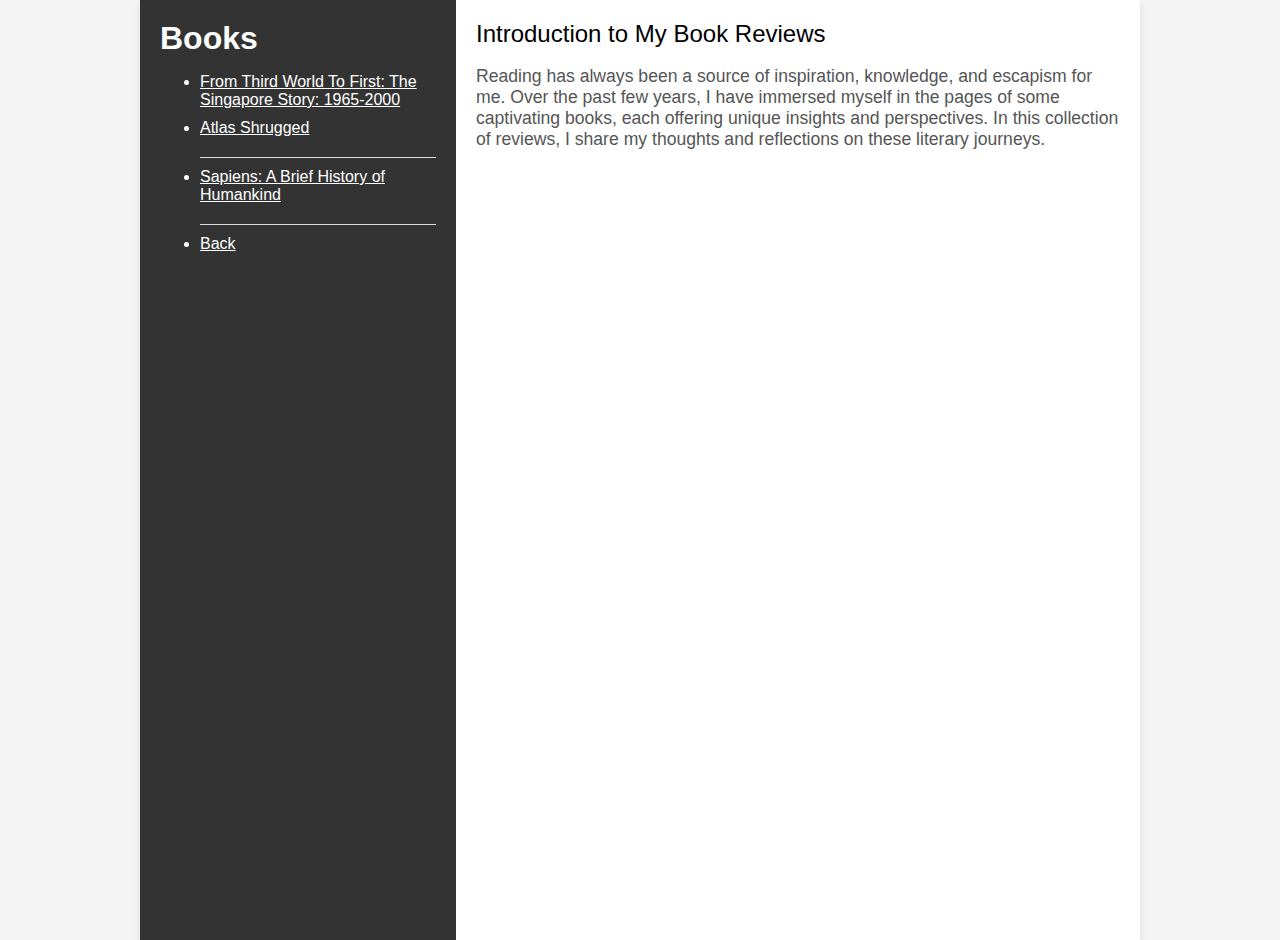
<file: index.html>
<!DOCTYPE html>
<html lang="en">
<head>
  <meta charset="UTF-8">
  <meta name="viewport" content="width=device-width, initial-scale=1.0">
  <title>Introduction to My Book Reviews</title>
  <link rel="stylesheet" href="https://dykyi-roman.github.io/book-review/style.css">
</head>
<body>

<div class="container">
  <!-- Left section (Title) -->
  <div class="title-section">
    <h1>Books</h1>
    <ul class="book-list">
      <li><a class="white-text" href="https://dykyi-roman.github.io/book-review/from_third_world_to_first-the_singapore_story_1965_2000.html">From Third World To First: The Singapore Story: 1965-2000</a></li>
      <li><a class="white-text" href="https://dykyi-roman.github.io/book-review/atlas_shrugged.html">Atlas Shrugged</a></li>
      <li><a class="white-text" href="https://dykyi-roman.github.io/book-review/sapiens-a_brief_history_of_humankind.html">Sapiens: A Brief History of Humankind</a></li>
    </ul>

    <ul class="book-list">
      <li><a class="white-text" href="https://dykyi-roman.github.io/index.html">Back</a></li>
    </ul>
  </div>

  <!-- Right section (Post and Test) -->
  <div class="content-section">
    <div class="post">
      <div class="post-title">Introduction to My Book Reviews</div>
      <div class="post-content">
        <p>Reading has always been a source of inspiration, knowledge, and escapism for me. Over the past few years, I have immersed myself in the pages of some captivating books, each offering unique insights and perspectives. In this collection of reviews, I share my thoughts and reflections on these literary journeys.</p>    
      </div>
    </div>
  
  </div>
</div>

</body>
</html>
</file>
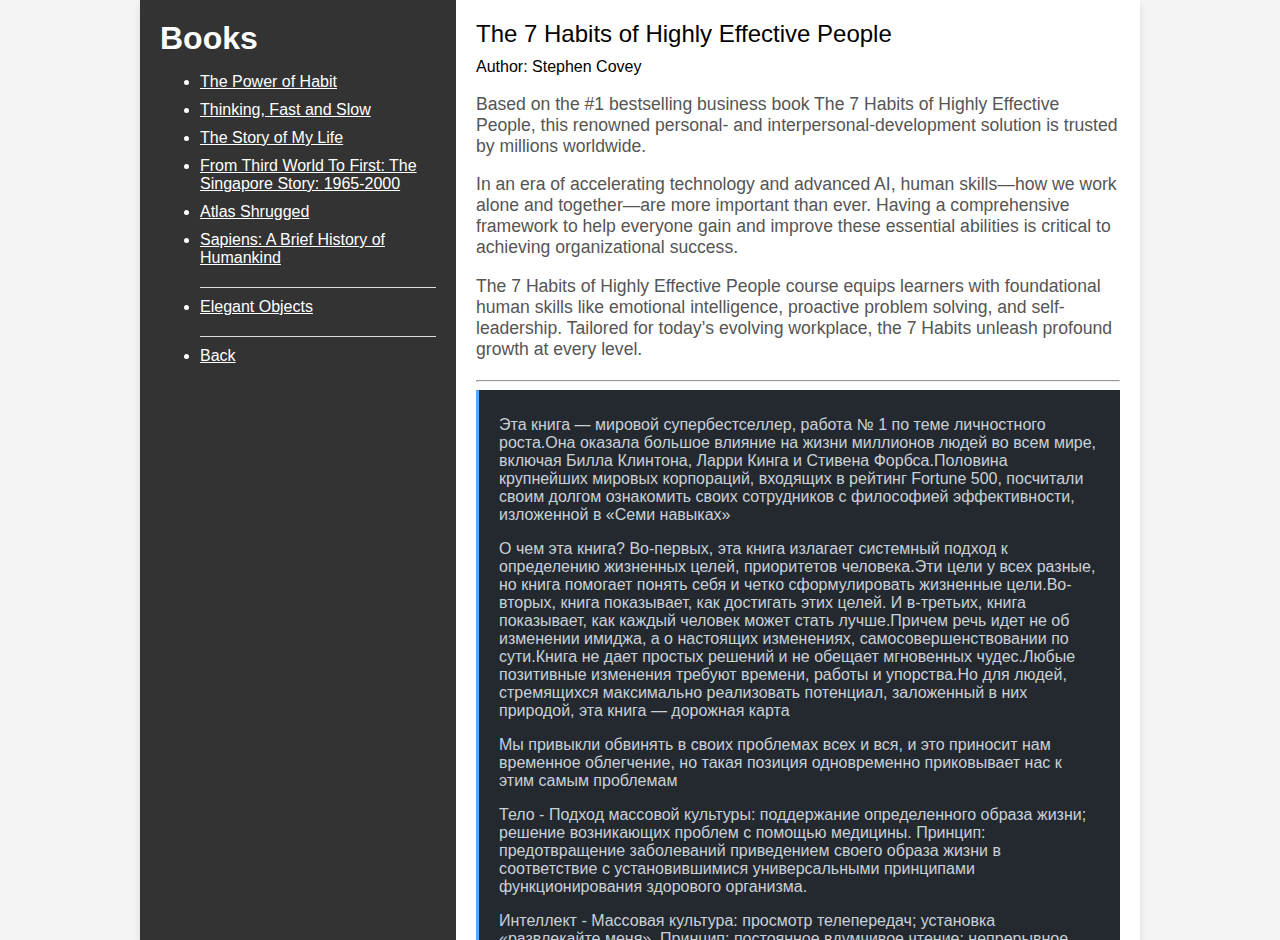
<file: 7_habits_of_highly_effective_people.html>
<!DOCTYPE html>
<html lang="en">
<head>
  <meta charset="UTF-8">
  <meta name="viewport" content="width=device-width, initial-scale=1.0">
  <title>The 7 Habits of Highly Effective People</title>
  <link rel="stylesheet" href="https://dykyi-roman.github.io/book-review/style.css">
</head>
<body>

<div class="container">
  <!-- Left section (Title) -->
  <div class="title-section">
    <h1>Books</h1>
    <ul class="book-list">
      <!-- dynamic load -->
    </ul>

    <ul class="book-list">
      <li><a class="white-text" href="https://dykyi-roman.github.io/book-review/index.html">Back</a></li>
    </ul>
  </div>

  <!-- Right section (Post and Test) -->
  <div class="content-section">
    <div class="post">
      <div class="post-title">The 7 Habits of Highly Effective People</div>
      <div>Author: Stephen Covey</div>
      <div class="post-content">
      <p>Based on the #1 bestselling business book The 7 Habits of Highly Effective People, this renowned personal- and interpersonal-development solution is trusted by millions worldwide.</p>
      <p>In an era of accelerating technology and advanced AI, human skills—how we work alone and together—are more important than ever. Having a comprehensive framework to help everyone gain and improve these essential abilities is critical to achieving organizational success.</p>  
      <p>The 7 Habits of Highly Effective People course equips learners with foundational human skills like emotional intelligence, proactive problem solving, and self-leadership. Tailored for today’s evolving workplace, the 7 Habits unleash profound growth at every level. </p>  
      </div>
    </div>

    <hr>
    
<div class="note">
   <p>Эта книга — мировой супербестселлер, работа № 1 по теме личностного роста.Она оказала большое влияние на жизни миллионов людей во всем мире, включая Билла Клинтона, Ларри Кинга и Стивена Форбса.Половина крупнейших мировых корпораций, входящих в рейтинг Fortune 500, посчитали своим долгом ознакомить своих сотрудников с философией эффективности, изложенной в «Семи навыках»

<p>О чем эта книга? Во-первых, эта книга излагает системный подход к определению жизненных целей, приоритетов человека.Эти цели у всех разные, но книга помогает понять себя и четко сформулировать жизненные цели.Во-вторых, книга показывает, как достигать этих целей. И в-третьих, книга показывает, как каждый человек может стать лучше.Причем речь идет не об изменении имиджа, а о настоящих изменениях, самосовершенствовании по сути.Книга не дает простых решений и не обещает мгновенных чудес.Любые позитивные изменения требуют времени, работы и упорства.Но для людей, стремящихся максимально реализовать потенциал, заложенный в них природой, эта книга — дорожная карта

<p>Мы привыкли обвинять в своих проблемах всех и вся, и это приносит нам временное облегчение, но такая позиция одновременно приковывает нас к этим самым проблемам

<p>Тело - Подход массовой культуры: поддержание определенного образа жизни; решение возникающих проблем с помощью медицины.
Принцип: предотвращение заболеваний приведением своего образа жизни в соответствие с установившимися универсальными принципами функционирования здорового организма.</p>

<p>Интеллект - Массовая культура: просмотр телепередач; установка «развлекайте меня». Принцип: постоянное вдумчивое чтение; непрерывное самообразование.</p>

<p>Сердце -  Массовая культура: использование взаимоотношений с другими людьми для удовлетворения своих личных, эгоистичных интересов. Принцип: получение максимального удовлетворения и радости от внимательного, уважительного слушания и служения другим.</p>

<p>Дух - Массовая культура: подчинение все шире распространяющемуся атеизму и цинизму. Принцип: признание источником нашей потребности в обретении смысла жизни и стремления к идеалу принципов – естественных законов, которые, по моему личному убеждению, происходят от Бога.</p>

<p>Этика личности имеет два основных направления: первое — техника человеческих и общественных связей, и второе — позитивная ментальная установка (ПМУ) . Эта философия в определенной степени отражена в таких вдохновляющих и мудрых изречениях, как «Ваше отношение определяет ваше положение», «У улыбки больше друзей, чем у хмурости» и «Человек может достичь всего, что понял и во что поверил».</p>

<p>Каждый из нас склонен считать, что видит явления такими, каковы они есть в действительности, т.е. что он объективен. Однако дело обстоит совсем не так. Мы видим мир не та ким, каков он есть, а таким, каковы мы сами, — или же таким, каким мы настроены его видеть. Открывая рот, чтобы описать, что мы видим, мы в результате описываем самих себя, наши представления, наши парадигмы. Стоит другим разойтись с нами во мнениях, как мы немедленно приходим к выводу, что не правы именно они. Однако, как показывает наш эксперимент, каждый видит одно и то же по-своему, сквозь призму собственного уникального опыта.</p>

<p>Чем глубже мы осознаем, каковы наши основные парадигмы, карты или представления, а также до какой степени мы находимся под влиянием собственного жизненного опыта, тем с большей ответственностью относимся к своим парадигмам, изучаем их, сопоставляем их с реальностью, прислушиваемся к мнению других, становимся восприимчивыми к чужим взглядам, вырабатывая таким образом более полное представления</p>

<p>Как говорил Торо *, «на тысячу обрывающих листья с дерева зла находится лишь один, рубящий его под корень». Если мы прекратим обрывать листья, работая лишь над установками и поведением, и сразу примемся за корень — те парадигмы , откуда берут начало наши установки и поведение, — то как раз и добьемся качественных изменений в своей жизни</p>

<p>Просто невозможно нарушать, игнорировать, сокращать этот естественный процесс развития. Это противоречит природе, и попытка найти короткую дорогу к успеху приведет лишь к разочарованию.</p>

<p>Мой опыт говорит мне, что учить нужно не всегда. Когда отношения натянуты и атмосфера накалена эмоциями, попытка учить часто воспринимается как форма осуждения и неприятия. В то же время, когда отношения хорошие, по-моему, гораздо полезнее поговорить с ребенком наедине и спокойно обсудить то, что считаешь важным и чему хочешь его научить.</p>

<p>Альберт Эйнштейн заметил: «Те важные проблемы, с которыми мы сталкиваемся, не могут быть решены на том же уровне мышления, на котором мы находились, когда их создавали»</p>

<p>Мы не должны останавливаться в своих поисках. И в конце их мы прибудем в то же место, с которого начали, и увидим его словно впервые</p>

<p>В основе своей наш характер состоит из наших привычек. «Посеешь мысль, пожнешь поступок; посеешь поступок, пожнешь привычку; посеешь привычку, пожнешь характер; посеешь характер, пожнешь судьбу», — гласит афоризм. Привычки — важные факторы в нашей жизни. Это устойчивые и часто неосознанные шаблоны поведения, постоянно, день за днем отражающие наш характер и порождающие нашу эффективность... или неэффективность. Великий просветитель Хорейс Манн* говорил: «Привычки подобны канату. Мы плетем и плетем его изо дня в день, и вскоре его уже невозможно разорвать». Лично я не могу согласиться с последней частью этого высказывания. Я убежден, что разорвать этот канат можно. Привычки можно приобретать, но от них можно и избавляться. Но я знаю также, что это невозможно сделать быстро. Это длительный процесс, требующий серьезных обязательств перед самим собой. Те из нас, кто следил за полетом «Аполлона-11», были потрясены, увидев, как первые люди высадились на Луне, а потом вернулись на Зем- * Манн Хорейс (1796–1859) — американский реформатор в области просвещения. — Прим. пер.</p>       

<p>Привычки — важные факторы в нашей жизни. Это устойчивые и часто неосознанные шаблоны поведения, постоянно, день за днем отражающие наш характер и порождающие нашу эффективность... или неэффективность</p>

<p>Счастье хотя бы частично можно определить как результат желания и способности жертвовать тем, к чему мы стремимся сейчас, во имя того, что мы хотим получить в конечном счете</p>

<p>Зависимость выражается ты-парадигмой: ты обо мне заботишься; ты добиваешься чего-то ради меня; ты не справился; в неудаче я обвиняю тебя. Независимость же выражена я-парадигмой: я могу это сделать; я несу ответственность;</p>

<p>Независимые люди, недостаточно зрелые для того, чтобы думать и действовать взаимозависимо, могут хорошо работать индивидуально, но никогда не станут хорошими лидерами или членами команды. </p>

<p>Будучи взаимозависимой личностью, я имею возможность щедро и осмысленно делиться с другими всем, чем обладаю сам, и получаю доступ к неисчерпаемым ресурсам и возможностям других людей.</p>

<p>Семь навыков — это навыки эффективности . Поскольку в их основе лежат определенные принципы, они приносят лучшие из возможных долгосрочных результатов. Они становятся основой характера , набором средств, с помощью которых человек может эффективно решать самые разные проблемы, расширять свои возможности, а также постоянно открывать и встраивать в восходящую спираль роста новые принципы.</p>

<p>Существует три основных типа ресурсов: физические, финансовые и человеческие - Вы можете купить руки человека, но купить его душу невозможно. Его душа — то место, где рождаются энтузиазм и преданность. Вы можете купить его спину, но не его ум, а ведь именно в нем сосредоточены творчество, мастерство и изобретательность. Забота о РС заключается в том, чтобы обращаться со своими сотрудниками так же, как с клиентами, поскольку они добровольно отдают вам лучшее, что у них есть, — свою душу и свой ум</p>

<p>Поддерживать Р/РС-баланс — баланс между золотым яйцом (результат ом) и здоровьем и благополучием гусыни (ресурсами и средствами) — часто бывает непросто. Но я считаю, что именно в нем заключается суть эффективности . Он обеспечивает равновесие между краткосрочным и долгосрочным</p>

<p>Слова Мерилин Фергюсон : «Нельзя никого заставить измениться. Каждый из нас охраняет свои врата перемен, которые могут быть открыты только изнутри. Мы не можем открыть врата перемен другого человека ни аргументами, ни эмоциональны</p>

<p>Я понял, что мы должны внимательно смотреть не только на мир вокруг нас, но еще и на «призму», сквозь которую смотрим, и что сама эта «призма» определяет наше восприятие мира</p>

  <p>Впервые я столкнулся с этим упражнением много лет назад, будучи студентом Гарвардской школы бизнеса. Преподаватель с его помощью хотел показать, что двое людей, глядя на одно и то же, могут видеть раз-ное и при этом оба быть правы. Дело тут не в логике, а в психологии. </p>

  <p>Эффективность заключается в равновесии. Перекос в сторону результатов (Р) приводит к подрыву здоровья, износу техники, уменьшению банковского счета и разрыву отношений. Чрезмерная концентрация на ресурсах и средствах (РС) напоминает ситуацию с человеком, который по три-четыре часа в день занимается бегом и хвастается, что таким образом продлевает свою жизнь на десять лет, не понимая, что именно столько времени он тратит на бег. Или с человеком, который постоянно</p>

  <p>Но, уверяю вас, вы убедитесь в его пользе и получите быструю отдачу, которая вас вдохновит. Томас Пейн говорил: «Все, что достигается черес-чур легко, не слишком ценится нами. Лишь то ценится нами, за что до-рого заплачено. Только небесам ведома настоящая цена всего»</p>

</div>

<div class="note">
    Реактивные люди часто находятся в зависимости от физических условий окружающей среды.Если погода хорошая, они чувствуют себя хорошо.Если погода плохая, то это сказывается на их настроении и работоспособности.Проактивные люди носят в себе свою собственную погоду.Для них не имеет значения, идет ли на улице дождь или светит солнце.Они движимы ценностями, и если ценностью для них является высокое качество выполнения работы, то оно никогда не будет зависеть от погоды.
</div>
 <div class="note">
Нам доставляет боль не то, что происходит, а наше отношение к происходящему. Разумеется, какие-то события могут доставлять нам моральные страдания или вызывать материальные трудности. Но наш характер, наша внутренняя сущность ни в коей мере не должны страдать от этого
</div>
 <div class="note">
Проблемы , находящиеся вне нашего контроля , требуют от нас лишь того, чтобы мы приняли на себя ответственность и, сменив выражение озабоченности на своем лице на улыбку, естественно и спокойно приняли эти проблемы такими, каковы они есть, и научились жить с ними, даже если это нам не нравится. Это вовсе не означает, что мы позволяем проблемам управлять нами. Мы действуем в духе молитвы Общества анонимных алкоголиков: «Боже, дай мне мужества изменить то, что я могу и должен изменить, смирения, чтобы принять то, что изменить нельзя, и мудрости , чтобы отличить одно от другого». К какой бы категории ни относилась та или иная проблема, в наших силах сделать первый шаг к ее решению. Развитие наших навыков, изменение наших методов влияния и нашего отношения к проблемам вне нашего контроля — все это находится в пределах круга влияния
</div>
 <div class="note">
Всякий раз, когда мы думаем, что проблема «где-то там», сама эта мысль и является проблемой. Мы позволяем тому, что находится вне нас — «где-то там», — управлять нами. Это — парадигма изменения «снаружи внутрь », согласно которой мы сможем измениться только после того, как изменится то, что вне нас. Проактивный подход заключается в изменении «изнутри наружу »: быть другими и тем самым вызвать позитивные изменения в том, что вне нас, — я могу быть более находчивым, я могу быть более старательным, я могу быть более изобретательным, я могу быть более открытым для сотрудничества
</div>
 <div class="note">
Наше поведение управляется нашими принципами . Жизнь в гармонии с принципами дает позитивные последствия , а их нарушение — негативные. Мы свободны в выборе своей реакции, но, делая его, мы выбираем и то, что за этой реакцией последует. «Подняв палку за один конец, мы поднимаем и другой»
</div>
 <div class="note">
Роактивный подход к ошибке заключается в ее быстром признании, исправлении и извлечении необходимого урока. Такой подход превращает неудачу в успех . «
</div>
 <div class="note">
Проактивный подход к ошибке заключается в ее быстром признании, исправлении и извлечении необходимого урока. Такой подход превращает неудачу в успех . «Успех, — как утверждал основатель IBM Т. Дж. Уотсон, — это обратная сторона неудачи
</div>
 <div class="note">   
Давая себе или другим обещания и выполняя их, мы мало-помалу добиваемся того, чтобы наша воля не зависела от нашего настроения. Способность дав
</div>
 <div class="note">
Мы можем дать обещание — и выполнить его. Или мы можем поставить перед собой цель — и работать над ее достижением. Принимая на себя и выполняя обязательства , пусть даже совсем небольшие, мы начинаем создавать свой внутренний стержень, который помогает нам осознать, что мы обладаем самоконтролем , мужеством и силой, чтобы принять на себя еще большую ответственность за нашу собственную жизнь.
</div>
 <div class="note">
Способность давать себе обещания и выполнять их — это база для развития основных навыков эффективности
</div>
 <div class="note">
Берите на себя небольшие обязательства и выполняйте их. Будьте для других образцом, а не судьей. Показывайте пример, а не критикуйте. Будьте частью решения, а не частью проблемы.
</div>
    <div class="note">
Не оправдывайте свои недостатки. Допустив ошибку, признайте ее, исправьте, извлеките из нее урок — и немедленно. Не обвиняйте, не обличайте. Работайте над тем, что в ваших силах. Работайте над собой. Работайте над быть. Смотрите на недостатки других с сочувствием, а не с осуждением
</div>
 <div class="note">
Как отмечал Сэмюэл Джонсон *, «фонтан успеха должен забить в нас самих; тот же, кто столь несведущ в человеческой натуре, что ищет счастье, изменяя все что угодно, кроме самого себя, потратит свою жизнь
</div>
 <div class="note">
Дело не в том, что люди чего-то не делают или должны что-то делать. Важно то, какова будет ваша реакция на ситуацию и что должны делать вы. Как только вы начнете думать, что проблема «где-то там», остановитесь. В самой этой мысли и заключается проблема.
</div>
 <div class="note">
То, что осталось позади нас, и то, что ждет нас впереди, имеет очень малое значение в сравнении с тем, что находится у нас внутри
</div>
 <div class="note">
Невероятно легко попасть в ловушку активности, в круговорот дел и событий, расходуя все больше и больше усилий на то, чтобы карабкаться вверх по лестнице успеха — и все это для того, чтобы осознать, что лестницу эту приставили не к той стене
</div>
 <div class="note">
Лидерство имеет дело с верхним уровнем: «Что именно я хочу сделать?» Говоря словами Питера Друкера и Уоррена Бенниса , «суть управления заключается в том, чтобы делать что-то правильно, а лидерства — чтобы правильно выбрать то, что нужно делать». От управления зависит скорость подъема по лестнице успеха ; лидерство определяет, к той ли стене приставлена лестница
</div>
 <div class="note">
В еще большей степени недостаток лидерства ощущается в нашей личной жизни. Мы с головой бросаемся в управление , ставим перед собой цели и достигаем их еще до того, как проясним собственные ценности .
</div>
 <div class="note">
Все, что находится в центре нашей жизни, служит источником нашей внутренней безопасности , нашей внутренней ориентированности , нашей мудрости и нашей власти
</div>
 <div class="note">
Один мой знакомый собирался идти со своими детьми в цирк, как вдруг зазвонил телефон и его попросили прийти на работу. Он отказался. А когда его жена заметила, что, возможно, лучше было бы пойти, он ответил: «Работа никуда не денется, а детство пройдет». До конца жизни его дети будут помнить этот маленький урок, запечатлевшийся не только в их сознании — как образец определения приоритетов, но и в их сердцах — как свидетельство любви .
</div>
 <div class="note">
Принципы не меняются; меняется наше понимание принципов. Жизнь, в центре которой находятся принципы, характеризуется мудростью, внутренней ориентированностью, источником которых являются точные карты, точное представление о том, что есть, что было и что будет. Верные карты позволяют нам отчетливо представить, куда мы хотим дойти и как лучше ту
</div>
 <div class="note">
Помните, что ваша парадигма является источником, из которого проистекает ваше поведение и отношение к жизни. Парадигма похожа на очки: она влияет на то, каким вы видите все, что вас окружает. Все, увиденное вами сквозь парадигму верных принципов, будет кардинально отличаться от того, что вы увидите сквозь призму любой другой парадигмы .
</div>
 <div class="note">
Вы будете трудиться в поте лица, выполняя свою и его работу, принося свой отдых в жертву благополучию компании, которым он с такой легкостью пренебрег. Если ваш центр — церковь, то ваше решение может зависеть от того, планируют ли идти на концерт другие п
</div>
    <div class="note">
А одно и то же событие, стоит ли удивляться, что у нас возникают проблемы при взаимодействии, когда на одном и том же рисунке кто-то видит молодую женщину, а кто-то пожилую? Видите, как серьезно влияют на нас наши центры? Влияют абсолютно на все — на нашу мотивацию, каждодневные решения, действия и интерпретацию нами того, что происходит. Вот почему так важно понять, каков ваш центр. И если этот центр не способствует тому, чтобы вы стали проактивной личностью, тогда необход
</div>
       <div class="note">
На одно и то же событие, стоит ли удивляться, что у нас возникают проблемы при взаимодействии, когда на одном и том же рисунке кто-то видит молодую женщину, а кто-то пожилую? Видите, как серьезно влияют на нас наши центры? Влияют абсолютно на все — на нашу мотивацию, каждодневные решения, действия и интерпретацию нами того, что происходит. Вот почему так важно понять, каков ваш центр
</div>
 <div class="note">
Как личность, сконцентрированная на принципах, вы видите все подругому. А поскольку вы все видите по-другому, вы и думаете по-другому, действуете по-другому. Вы обладаете высокой степенью внутренней безопасности , внутренней ориентированностью, мудростью и властью, опирающимися на крепкие, не подверженные переменам корни, а значит, вы обладаете фундаментом для построения высокопроактивной и высокоэффективной жизни.
</div>
 <div class="note">
На каком-то этапе своей футбольной карьеры сын признался, что часто испытывает приступы нервозности. В результате беседы с ним я понял, что он мысленно представлял себе эту свою нервозность. Поэтому мы стали работать над тем, чтобы в ситуации сильного нервного напряжения научиться представлять себе расслабление. Мы поняли, что очень важно правильно использовать воображение . Если представляешь себе неверный образ, то и поступаешь неверно.
</div>
    <div class="note">
Без вовлеченности нет приверженности. Навык 1 гласит: «Вы — творец. Вы за все в ответе». Он основан на четырех уникальных свойствах человека — воображении, совести, независимой воле и, особенно, на самосознании. Он дает нам возможность заявлять: «Программа, которую я с детства получал с помощью своего социального зеркала, никуда не годится. Мне не нравится этот неэффективный сценарий. Я способен измениться». Навык 2 представляет собой первое — или мысленное — творение. Он основан на воображении — способности предвидеть, представлять возможное, создавать в уме то, что в данный момент невозможно увидет
</div>
 <div class="note">
Удачливые люди имеют обыкновение делать то, что неудачники делать не любят, — отмечает Грей . — Удачливым людям тоже совсем не обязательно нравится это делать, но они подчиняют свои чувства своей задаче»
</div>
 <div class="note">
Мы постоянно, как правило по много раз в день, говорим чему-то «да» или «нет». Опора на верные принципы и сосредоточенность на своей личной миссии наделяют нас мудростью, помогающей сделать свой выбор эффективным
</div>
    <div class="note">
Вы можете по-прежнему планировать события дня и определять их приоритетность, но основной упор должен делаться на недельную организацию деятельности
</div>
 <div class="note">
Еще раз хочу повторить, что нельзя ориентироваться на производительность в отношениях с людьми. С людьми нужно быть эффективными, а производительными — с вещами. Я пытался быть «производительным» в отношениях с несговорчивыми и просто неприятными мне людьми, но ничего хорошего из этого не получалось
</div>
 <div class="note">
Передача ответственности другим людям — специально обученным и профессионально подготовленным — позволяет вам направлять свою энергию на другие важные дела.Делегирование означает рост как для отдельных людей, так и для организаций
</div>
 <div class="note">
Быстрых решений, не так ли? — Что вы имеете в виду? — Ну, вы бы хотели взять отвертку, вскрыть жене голову и подрегулировать ее отношение к происходящему, да? — Ну, разумеется, я бы хотел, чтобы ее отношение изменилось! — воскликнул мужчина. — По-моему, глупо с ее стороны постоянно так меня изводить. — Друг мой, — сказал я, — вы не можете с помощью слов вывести себя из тупика, в который загнали себя своими поступками! Здесь мы имеем дело с драматическим, фундаментальным сдвигом парадигмы . Вы можете попытаться улучшить свои отношения с другими, используя особые приемы и техники. Но при этом вы можете повредить жизненно важные основы своего характера . Н
</div>
 <div class="note">
Эмоциональный банковский счет — метафора, обозначающая уровень доверия, который был достигнут в отношениях между людьми. Это чувство уверенности и надежности, которое вы испытываете по поводу отношений с другим человеком.
</div>
 <div class="note">
То, что для одного человека является делом всей его жизни, может ровным счетом ничего не значить для другого. Если вы хотите сделать вклад, нужно, чтобы то, что является важным для другого человека, было для вас настолько же важным, насколько для вас важен сам этот человек
</div>
 <div class="note">
Чтобы от всего сердца, а не просто из чувства жалости попросить прощения, требуется большая сила характера . Чтобы выразить действительно искреннее сожаление, необходимо самообладание и глубокое ощущение внутренней безопасности , основанное на фундаментальных принципах и ценностях . Люди, у которых чувство внутренней безопасности развито слабо, искренне извиниться не способны. Это делает их слишком беззащитными. Они уверены, что тем самым проявляют слабость
</div>
 <div class="note">
Вы не можете изменить плод, не меняя корня. Работать над установками и поведением — значит всего лишь обрывать листья
</div>
 <div class="note">
Установка «Выиграл /Выиграл » — это вера в существование третьей альтернативы . Это решение не твое и не мое — это лучшее решение, решение более высокого порядка.
</div>
 <div class="note">
Таким образом, наилучший выбор зависит от реальной ситуации. Трудность заключается в том, чтобы точно оценить ситуацию и не пытаться каждый раз применять только один сценарий — «Выиграл /Проиграл » или какой-либо другой
</div>
 <div class="note">
Зрелость — это баланс мужества и чуткости. Если человек способен мужественно выражать свои чувства и убеждения и одновременно быть чутким к чувствам и убеждениям собеседника, в особенности если тема представляет большую важность для обеих сторон, то этот человек — зрелый
</div>
 <div class="note">
Доверие, эмоциональный банковский счет — вот суть мышления «Выиграл/Выиграл»
</div>
 <div class="note">
Основываясь на своем характере, мы строим и развиваем отношения «Выиграл/Выиграл». Доверие, эмоциональный банковский счет — вот суть мышления «Выиграл/Выиграл». Без доверия самое лучшее, что мы можем сделать, — это пойти на компромисс; без доверия мы не можем открыться для взаимной учебы друг у друга, общения и истинного творчества.
</div>
 <div class="note">
Желаемые результаты (не методы!) определяют, что должно быть сделано и когда. Правила определяют параметры (принципы, политику и т.п.), в рамках которых должны быть достигнуты результаты. Ресурсы определяют, что можно использовать для получения результатов (имеются в виду необходимые человеческие, финансовые, технические ресурсы или организационная поддержка). Отчетность устанавливает стандарты деятельности и сроки оценки. Последствия определяют, чего нам ждать (хорошего или плохого) в результате оценки.
</div>
 <div class="note">
Если попытаться выразить в одном предложении главный принцип, который я усвоил, изучая межличностные отношения, он будет звучать так: сначала стремитесь понять, а потом — быть понятым. Этот принцип — ключ к эффективному межличностному общению
</div>
 <div class="note">
Умение общаться — самое важное умение в жизни человека. Когда мы не спим, мы почти все время общаемся. Но подумайте вот о чем: мы тратим годы на то, чтобы научиться читать и писать, годы на то, чтобы научиться говорить. А как насчет слушания? Какой курс обучения вы прошли, чтобы научиться слушать
</div>
 <div class="note">
По оценкам экспертов в области общения, через слова передается лишь 10 процентов информации; 30 процентов передается через интонацию и 60 процентов — через язык мимики и жестов.
</div>
 <div class="note">
Удовлетворенная потребность не мотивирует. Мотивировать может только неудовлетворенная потребность.
</div>
 <div class="note">
Тот же принцип справедлив и в торговле. Эффективный продавец сначала стремится понять нужды, заботы, ситуацию клиента. Продавецнепрофессионал просто продает товары; профессионал продает решения проблем и удовлетворяет потребнос
</div>
 <div class="note">
Сначала стремитесь понять. Прежде чем поднимать проблему, прежде чем оценивать и советовать, прежде чем излагать свои идеи — постарайтесь понять. Это мощный навык эффективной взаимозависимости .
</div>
 <div class="note">
Суть синергии заключается в том, чтобы ценить различия между людьми — различия в менталитете, в эмоциональной сфере и психологические различия. А ключ к тому, чтобы ценить различия, содержится в осознании того, что все люди видят мир не таким, каков он есть, а таким, каковы они сами
</div>
 <div class="note">
То инвестиция в самих себя — в единственный инструмент, которым мы располагаем, для того чтобы преодолевать жизненные трудности и вносить личный вклад. Мы сами являемся инструментами своей собственной деятельности и, чтобы быть эффективными, должны признать важность регулярного «затачивания пилы» во всех четырех измерениях.
</div>
<div class="note">
Это инвестиция в самих себя — в единственный инструмент, которым мы располагаем, для того чтобы преодолевать жизненные трудности и вносить личный вклад. Мы сами являемся инструментами своей собственной деятельности и, чтобы быть эффективными, должны признать важность регулярного «затачивания пилы» во всех четырех измерениях
</div>
<div class="note">
Идея заключается в том, что если мы находим время для размышлений о смысле жизни, о конечной ц
</div>
<div class="note">
Качественная литература — произведения из серий «Великие книги» (Great Books) и «Гарвардская классика» (Harvard Classics), автобиографии, журнал National Geographic и другие издания, расширяющие наш кругозор, а также разнообразная современная литература — способна влият
</div>
<div class="note">
Элдон Таннер как-то сказал: «Служение — это наша плата за привилегию жить на этой земле». И способов служения очень много. Принадлежим ли мы к церковной общине, участвуем ли в деятельности общественной организации или выполняем работу, связанную с предоставлением разнообразных коммерческих услуг, — каждый наш день должен быть прожит так, чтобы мы смогли принести пользу хотя бы одному человеку, отдавая ему свою безусловную любовь
</div>
 <div class="note">
Чем более вы проактивны (навык 1 ), тем более эффективным можете стать в персональном лидерстве (навык 2 ) и персональном управлении (навык 3 ). Чем более эффективны вы в управлении своей жизнью (навык 3), тем больше обновляющих действий из Квадрата I I способны совершить (навык 7). Чем в большей степени вы сначала стремитесь понять (навык 5 ), тем более эффективным будет ваш поиск синергетических решений в духе «Выиграл /Выиграл » (навыки 4 и 6). Чем больше вы совершенствуетесь в любом из навыков, ведущих к независимости (навыки 1, 2 и 3), тем более эффективны вы будете во взаимозависимых ситуациях (навыки 4, 5 и 6). А обновление (навык 7) — это процесс обновления всех навыков
</div>
 <div class="note">
Ежедневная личная победа — выделение минимум одного часа в день на обновление физического, духовного и интеллектуального измерения — является ключом к развитию в себе семи навыков и целиком находится в пределах вашего круга влияния
</div>
<div class="note">
Даг Хаммаршельд говорил: Невозможно, потакая своему животному началу, не превратиться при этом в животное, потакая лжи — не утратить права на истину, потакая жестокости — не утратить душевной чуткости. Тот, кто хочет видеть свой сад цветущим и благоухающим, не оставляет в нем места для сорняков
</div>
<div class="note">
«Мы не должны останавливаться в своих поисках. И в конце их мы прибудем в то же место, откуда начали, и впервые познаем его по-настоящему»
</div>
<div class="note">
С. Элиота , которые прекрасно отражают мои открытия и убеждения: «Мы не должны останавливаться в своих поисках. И в конце их мы при
</div>
<div class="note">
«Мы не должны останавливаться в своих поисках. И в конце их мы прибудем в то же место, откуда начали, и впервые познаем его по-настоящему»
</div>
 <div class="note">
Важность понимания разницы между принципами и ценностями. Принципы — это естественные законы, которые находятся вне нас и полностью определяют последствия наших действий. Ценности имеют внутренний, субъективный характер и отражают то, что имеет для нас наибольшее значение и управляет нашим поведением
</div>
<div class="note">
Фактически я вынужден ежедневно сражаться со всеми семью навыкам. И ни один из них мне пока еще не удалось одолеть. Я отношусь к ним, как к жизненным принципам, которыми мы никогда не сможем овладеть полностью, и чем ближе мы подходим к овладению ими, тем больше осознаем, какой долгий путь нам еще предстоит пройти. Чем больше мы знаем, тем больше понимаем, что не знаем ничего, — примерно то же ощущает человек и в отношении семи навыков
</div>
<div class="note">
Отметки, которые я выставлял своим студентам в университете, на пятьдесят процентов состояли из оценки качества их вопросов и еще на пятьдесят — из оценки качества их ответов на эти вопросы
</div>
<div class="note">
В цифре семь нет ничего священного, просто так получается, что за тремя навыками личных побед (свобода выбора, выбор, действие) следуют три навыка общественных побед (уважение, понимание, созидание), а последний навык служит для обновления остальных, — вот в результате и выходит семь
</div>


    <div class="note">
      ...
    </div>

    <div class="test-section">
      <div class="test-question">Useful links</div>
      <div class="test-answer">...</a>
      </div>
    </div>
  </div>
</div>

<script src="https://dykyi-roman.github.io/book-review/index.js"></script>
  
</body>
</html>
</file>
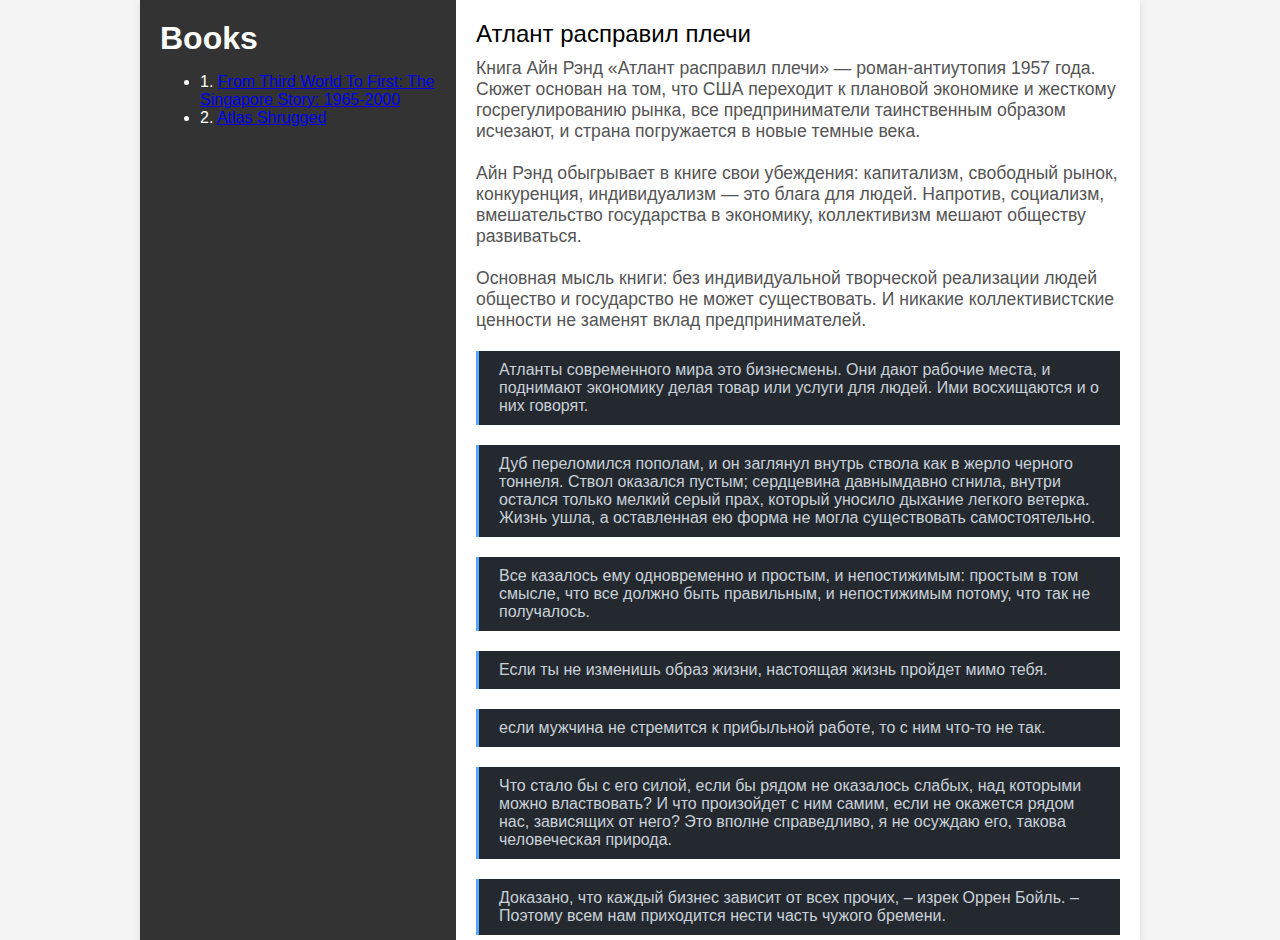
<file: atlas_shrugged.html>
<!DOCTYPE html>
<html lang="en">
<head>
  <meta charset="UTF-8">
  <meta name="viewport" content="width=device-width, initial-scale=1.0">
  <title>Atlas Shrugged</title>
  <style>
    body {
      font-family: Arial, sans-serif;
      margin: 0;
      padding: 0;
      display: flex;
      justify-content: center;
      align-items: flex-start; /* Изменено на flex-start для правильного выравнивания */
      height: 100vh;
      background-color: #f4f4f4;
    }

    .container {
      display: flex;
      width: 80%;
      max-width: 1000px;
      background-color: #fff;
      box-shadow: 0 4px 8px rgba(0, 0, 0, 0.1);
      overflow: hidden; /* Скрыть переполнение для контейнера */
    }

    .title-section {
      width: 30%;
      background-color: #333;
      color: #fff;
      padding: 20px;
      text-align: left;
      position: sticky; /* Добавлено для фиксации */
      top: 0; /* Зафиксировать на верхней части экрана */
      height: 100vh; /* Задать высоту для полной высоты экрана */
      overflow-y: auto; /* Позволяет прокручивать содержимое */
    }

    .content-section {
      width: 70%;
      padding: 20px;
      overflow-y: auto; /* Позволяет прокручивать содержимое */
      height: 100vh; /* Задать высоту для полной высоты экрана */
    }

    h1 {
      margin: 0;
    }

    .post {
      margin-bottom: 20px;
    }

    .post-title {
      font-size: 1.5em;
      margin-bottom: 10px;
    }

    .post-content {
      font-size: 1.1em;
      color: #555;
    }

    .test-section {
      border-top: 1px solid #ddd;
      margin-top: 20px;
      padding-top: 20px;
    }

    .test-question {
      font-weight: bold;
    }

    .test-answer {
      margin-left: 15px;
    }

    /* Note style */
    .note {
      background-color: #24292f;
      color: #c9d1d9;
      padding: 10px 20px;
      border-left: 3px solid #58a6ff;
      margin-bottom: 20px;
      max-width: 100%;
      box-sizing: border-box;
    }

    .note a {
      color: #58a6ff;
      text-decoration: none;
    }

    .note a:hover {
      text-decoration: underline;
    }

    .note strong {
      color: #58a6ff;
    }
  </style>
</head>
<body>

<div class="container">
  <!-- Left section (Title) -->
  <div class="title-section">
    <h1>Books</h1>
    <ul class="book-list">
      <li>1. <a href="https://dykyi-roman.github.io/book-review/from_third_world_to_first-the_singapore_story_1965_2000.html">From Third World To First: The Singapore Story: 1965-2000</a></li>
      <li>2. <a href="https://dykyi-roman.github.io/book-review/atlas_shrugged.html">Atlas Shrugged</a></li>
    </ul>
  </div>

  <!-- Right section (Post and Test) -->
  <div class="content-section">
    <div class="post">
      <div class="post-title">Атлант расправил плечи</div> <!-- Заголовок поста -->
      <div class="post-content">
        Книга Айн Рэнд «Атлант расправил плечи» — роман-антиутопия 1957 года. Сюжет основан на том, что США переходит
        к плановой экономике и жесткому госрегулированию рынка, все предприниматели таинственным образом исчезают,
        и страна погружается в новые темные века.
        <br><br>
        Айн Рэнд обыгрывает в книге свои убеждения: капитализм, свободный рынок, конкуренция, индивидуализм — это блага
        для людей. Напротив, социализм, вмешательство государства в экономику, коллективизм мешают обществу развиваться.
        <br><br>
        Основная мысль книги: без индивидуальной творческой реализации людей общество и государство не может
        существовать. И никакие коллективистские ценности не заменят вклад предпринимателей.
      </div>
    </div>

    <div class="note">
      Атланты современного мира это бизнесмены. Они дают рабочие места, и поднимают экономику делая товар или услуги для
      людей. Ими восхищаются и о них говорят.
    </div>

    <div class="note">
      Дуб переломился пополам, и он заглянул внутрь ствола как в жерло черного тоннеля. Ствол оказался пустым;
      сердцевина давнымдавно сгнила, внутри остался только мелкий серый прах, который уносило дыхание легкого ветерка.
      Жизнь ушла, а оставленная ею форма не могла существовать самостоятельно.
    </div>

    <div class="note">
      Все казалось ему одновременно и простым, и непостижимым: простым в том смысле, что все должно быть правильным, и
      непостижимым потому, что так не получалось.
    </div>

    <div class="note">
      Если ты не изменишь образ жизни, настоящая жизнь пройдет мимо тебя.
    </div>

    <div class="note">
      если мужчина не стремится к прибыльной работе, то с ним что-то не так.
    </div>

    <div class="note">
      Что стало бы с его силой, если бы рядом не оказалось слабых, над которыми можно властвовать? И что произойдет с
      ним самим, если не окажется рядом нас, зависящих от него? Это вполне справедливо, я не осуждаю его, такова
      человеческая природа.
    </div>

    <div class="note">
      Доказано, что каждый бизнес зависит от всех прочих, – изрек Оррен Бойль. – Поэтому всем нам приходится нести часть
      чужого бремени.
    </div>

    <div class="note">
      Не люблю бестолковые поговорки. Что она означает? И откуда взялась? Почему люди повторяют эти слова? Никто не
      может объяснить их смысл, и, тем не менее, все пользуются ими так, как если бы знали его. Мне не нравится тот
      смысл, которым они наделяют эти слова.
    </div>

    <div class="note">
      Согласно семейной традиции считалось, что род может опозорить только человек, после кончины которого семейное
      состояние останется таким, каким было, когда он принимал его из рук отца.
    </div>

    <div class="note">
      Две вещи были равно невозможны для него: замереть на месте и двигаться без цели.
    </div>

    <div class="note">
      Гербы нашего времени следует искать на рекламных щитах и страницах объявлений популярных журналов.
    </div>

    <div class="note">
      Способность к безмятежному веселью не может быть дарована безответственному дураку; нерушимый душевный покой не
      может посетить бродягу;
    </div>

    <div class="note">
      Eсли следует отмыть руки от машинного масла, прежде чем вернуться домой, то необходимо и смыть со своего разума
      оставленное бизнесом пятно, прежде чем войти в гостиную.
    </div>

    <div class="note">
      Человек - Это жалкий комок протоплазмы, полный уродливых и мелких концепций, посредственных и не менее мелочных
      чувств, воображает себя значительным! И когда он поймет, что не имеет абсолютно никакого значения в огромной
      Вселенной, что всякая деятельность его бессмысленна как таковая, что не имеет никакого значения, жив он или умер,
      то он сразу сделается существенно… покорней.
    </div>

    <div class="note">
      Cуществует единственная форма человеческого падения – потеря цели.
    </div>

    <div class="note">
      Кругом, дамочка, только грязь да кровь. Не верьте тем мечтам, которыми вас накачивают под завязку, и вам не будет
      больно.Тем сказкам, которыми нас пичкают в молодости, – о человеке, о духе. В людях нет никакого духа. Человек –
      это просто низменное животное, без интеллекта, души, добродетелей и моральных ценностей. Животное, наделенное
      двумя способностями – жрать и размножаться.
    </div>

    <div class="note">
      Если риарден-металл плох, он представляет для общества физическую опасность. Если же хорош – социальную, потому
      что она в таком случае вытеснит фирмы, производящие слишком мало, что приведет к нарушению стабильности экономики.
    </div>

    <div class="note">
      Израсходовавший более двадцати миллионов долларов и не давший ничего, кроме нового способа серебрения изделий и
      нового антикоррозийного покрытия, которое, на мой взгляд, уступает существовавшим прежде, вы можете представить
      реакцию публики на частную фирму, выступающую с материалом, способным учинить подлинную революцию в металлургии,
      произвести настоящую сенсацию.
    </div>

    <div class="note">
      Данни - вы необыкновенное, блистательное дитя, не успевшее ознакомиться с жизнью в достаточной степени, чтобы
      познать полную меру человеческой тупости. Я сражался с ней всю свою жизнь.
    </div>

    <div class="note">
      Знаешь, почему в последнее время в газетах ничего не слышно о «Линии Джона Голта»? Потому что дела на ней идут
      хорошо…
    </div>

    <div class="note">
      Ах да, сообщи ему, что в этом рейсе я буду находиться рядом с ним в кабине локомотива.
    </div>

    <div class="note">
      Когда женатые люди глядят друг на друга, в их глазах не читается мысль о постели.
    </div>

    <div class="note">
      Любая просвещенная личность понимает, что духовное состояние человека определяется его непосредственным
      материальным окружением, а разум его формируют средства производства.
    </div>

    <div class="note">
      Мысли, которые вроде бы возникают в вашей голове, – иллюзия, создаваемая железами, эмоциями и, судя по последним
      данным, содержимым вашего желудка.
    </div>

    <div class="note">
      Серое вещество, которым вы так гордитесь, не более чем кривое зеркало в парке развлечений, от которого вы не
      получаете ничего, кроме искаженных сигналов из недоступной вам реальности.
    </div>

    <div class="note">
      Чем больше ваша уверенность в собственных умозаключениях, тем выше вероятность того, что вы ошибаетесь. Ваш мозг –
      инструмент искажения: чем он активнее, тем сильнее создаваемое им искажение действительности.
    </div>

    <div class="note">
      Титаны мысли, которыми вы так восхищаетесь, когда-то учили вас, что земля плоская, а атом – мельчайшая частица
      материи. Вся история науки – длинная череда вскрытых ошибок, а не достижений.
    </div>

    <div class="note">Чем больше мы знаем, тем острее осознаем, что мы ничего не знаем

      Только самые невежественные все еще держатся за принцип: что вижу, тому и верю. Увиденному нельзя верить в первую
      очередь.

      Ученый знает, что камень – вовсе не камень. Фактически он ничем не отличается от пуховой подушки. И то и другое –
      объемное образование невидимых, вращающихся частиц. Но, скажете вы, камень нельзя использовать как подушку? Что ж,
      сие лишь доказывает вашу беспомощность перед лицом истинной реальности.
    </div>

    <div class="note">Давайте разобьем цепь предрассудков, именуемую логикой. Итак, вы думаете, что уверены в
      собственном мнении? Ни в чем нельзя быть уверенным. Вы собираетесь поставить под удар упорядоченную жизнь вашего
      городка, дружбу с соседями, положение в обществе, репутацию, доброе имя и финансовую безопасность… ради иллюзии?
      Во имя миража? Не спорьте. Принимайте все, как есть. Приспосабливайтесь. Повинуйтесь


      Вы используете достижения разума для разрушения самого разума.
    </div>

    <div class="note">люди не хотят думать. И чем глубже пропасть, в которую они попали, тем меньше им хочется думать.
      Интуитивно они понимают: думать необходимо, это рождает в них чувство вины, поэтому они боготворят каждого, кто
      оправдывает их нежелание мыслить; они готовы следовать за всяким человеком, способным превратить в добродетель,
      причем высокоинтеллектуальную добродетель, то, что другие привыкли считать грехом, слабостью и виной.


      Мисс Таггерт, вам известен критерий посредственности? Это злоба по отношению к чужому успеху. Эти трепетные
      бездарности, трясущиеся при мысли о том, что чужая работа окажется лучше, чем их собственная… Им не знакомо
      одиночество, которое приходит, когда достигаешь вершины. Одиночество из-за отсутствия равного, ума, который ты мог
      бы уважать, и открытия, которым ты мог бы восхищаться.

      Знаете, мистер Риарден, абсолютных стандартов не существует. Мы не всегда можем следовать жестким принципам, нам
      приходится быть гибкими, мы должны приспосабливаться к реальной действительности и действовать с учетом
      целесообразности момента.
    </div>

    <div class="note">Она знала, что может помочь ему одержать победу, но должна делать это любыми способами, кроме
      слов.
    </div>

    <div class="note">
      Я никогда не презирал роскошь, – признался он. – Но презирал тех, кто ею наслаждается.
    </div>

    <div class="note">За ним хвостом увивались несколько человек, словно специально для того, чтобы ему было кого
      игнорировать. С унылой улыбкой, умоляющей о том, чтобы его заметили, он неустанно описывал круги вокруг Таггерта,
      как будто хотел получить солнечный загар от каждого случайного луча.


      Было время, когда люди боялись, что ктонибудь раскроет какой-нибудь секрет, неизвестный их друзьям. Нынче они
      боятся, что кто-то назовет своими именами то, о чем известно всем.
    </div>

    <div class="note">Богатство – продукт мыслительных способностей человека. Деньги не принесут счастья человеку,
      который не имеет понятия, чего он хочет. Но деньги – всего лишь инструмент. Они дадут вам все, чего вы пожелаете,
      но не заменят вас как человека, идущего к цели. Они дадут вам средства для удовлетворения ваших сегодняшних
      желаний, но не породят новых. Если наследник достоин своих денег, они станут ему служить. Если же нет, они его
      разрушат. Деньги не служат разуму, который их не достоин. Человек, проклинающий деньги, получил их нечестным
      путем, тот, кто уважает деньги, достоин их. Бегите прочь от человека, который скажет вам, что деньги – зло.


      Времена меняются, и люди меняются вместе с ними, по крайней мере, умные люди. Мудрость заключается в понимании
      того, когда нужно помнить, а когда забывать.
    </div>

    <div class="note">Но мы знали, рано или поздно вы поскользнетесь, и вот, дождались именно того, что нужно. – Вы,
      кажется, довольны этим. – Разве для этого нет причин? – Но, в конце концов, я нарушил один из ваших законов. – А
      для чего, вы думаете, они существуют? Вы действительно думаете, будто мы хотим, чтобы эти законы соблюдались? –
      начал доктор Феррис. – Мы хотим, чтобы они нарушались. Принимается такое количество законов, что человеку
      невозможно существовать, не нарушая их.
    </div>

    <div class="note">
      Бизнес – всегда грязная политика, а политика – всегда грязный бизнес.
    </div>

    <div class="note">Я произвожу на вас впечатление человека с комплексом неполноценности? – Господи, конечно, нет! –
      Только такие люди посвящают свою жизнь погоне за женщинами. Скажите мне, что́ человек считает сексуально
      привлекательным, и я раскрою вам всю его жизненную философию. Покажите мне женщину, с которой он спит, и я
      расскажу вам о его самооценке.


      Но в окнах дешевых, ярко размалеванных строений, которые за несколько лет успели изрядно обветшать, превратившись
      в
      трущобы, горели огоньки. Здесь жили люди, никуда не уехавшие, те, что не заглядывали в будущее дальше следующей
      недели.
    </div>

    <div class="note">Так всегда было в нашем мире. Бедные ничего не добьются, пока богатых не истребят.

      Моуч был родом из семьи, которая на протяжении многих поколений не знала ни бедности, ни богатства, ни знатности и
      цеплялась за свои собственные традиции: получить высшее образование и вследствие этого презирать тех, кто
      занимается бизнесом. Все полученные домочадцами дипломы всегда висели на стене немым укором миру, потому что
      дипломы эти не приносили материального эквивалента аттестованной духовности.
    </div>

    <div class="note">Бедные. Почему мы должны о них волноваться? Мы должны поддерживать мир ради маленьких людей.
      Интеллектуальность – вот причина всех трудностей человечества. Ум человеческий – корень любого зла. Настал век
      сердца. Только слабые, кроткие, немощные и покорные должны стать объектами нашего внимания.

      Никто ничего не изобретает, человек просто отражает идеи, носящиеся в атмосфере общества. Гений – интеллектуальный
      стервятник, алчный накопитель идей, по праву принадлежащих обществу, у которого человек их крадет. Мышление –
      всегда воровство.
    </div>

    <div class="note">Я знаю, что всего лишь отдаю бедных ублюдков в рабство, ничего больше. Да и они это понимают. Но
      они знают, что я иногда брошу им кость со стола, если уж решил заняться своим рэкетом, а вот от вас этого не
      дождаться. Вот почему, если уж суждено им оказаться под кнутом надсмотрщика, то лучше пусть это буду я {бизнес}, а
      не вы {власть}.


      Мы просто обязаны создать видимость законности, иначе население не примет директивы. Мы хотим сохранить у людей
      иллюзию защиты их прав на частную собственность. Главное – организовать пропагандистскую кампанию и внушить людям,
      что это их патриотический долг, а все те, кто отказываются подписать сертификат, – воплощенное зло, вот они и
      подпишут. Eдинственный способ обезоружить человека – преступление. Если в мире недостаточно преступлений, мы
      должны их создавать. Если мы внушим человеку, что любоваться весенними цветами дурно, и он нам поверит, а потом
      совершит этот поступок, то мы сможем делать с ним все, что заблагорассудится. Он не станет защищаться, потому что
      сочтет
      себя недостойным. Он не станет бороться. Но спаси нас, боже, от человека, который живет по своим собственным
      стандартам.
    </div>

    <div class="note">Если одно не сработает, попробуем другое. Метод проб и ошибок – единственный прагматичный способ
      работы. Если одно не сработает, попробуем другое. Метод проб и ошибок – единственный прагматичный способ работы.


      В жизни людей не осталось больше стандартов, поэтому я не осуждаю ни то, что делают люди, ни то, как они этого
      добиваются.
    </div>

    <div class="note">Плохо, если жизнь человека зацикливается, думала она, или становится чередой лет, падающих за
      спиной, как бесполезные н
    </div>

    <div class="note">Иногда нам приходится изменять форму смысла жизни, и, порой, мы можем совершить ошибку, но смысл
      остается прежним, а менять его форму – наше право.
    </div>
    <div class="note">Кто говорит о старых, несгибаемых законах? Наши современные законы эластичны и открыты для широкой
      интерпретации в соответствии с… разными обстоятельствами.
    </div>
    <div class="note">При виде этих двоих Дагни поежилась: «Не могу смотреть на вас… Я, которая знает, как много
      пришлось совершить, чтобы дать вам вашу юность, этот вечер, старенькую машину и гигантский конус мороженого,
      которое вы собираетесь купить за четвертак».
    </div>
    <div class="note">Мы все – одна большая семья, говорили нам, мы все здесь заодно. Вот только не все работают у
      ацетиленового резака по десять часов кряду, и не у всех от этого болит живот.
    </div>
    <div class="note">«От каждого по способностям, каждому по потребностям» Мы продолжали терять людей, они постоянно
      бежали с завода, как из холерного барака, пока мы не остались только с людьми с потребностями, но без людей со
      способностями.
    </div>
    <div class="note">ЧАСТЬ III тот, кто отказывается от своих ценностей, попадает в зависимость от прихотей другого;
    </div>
    <div class="note">Где-то, думал он, живет мать этого мальчика, которая, дрожа от страха, наблюдала, готовая кинуться
      на помощь, за его первыми, еще неверными шагами, когда учила его ходить, которая с ювелирной точностью
      высчитывала, чем и когда его кормить, фанатически подчинялась последнему слову науки в отношении его диеты и
      гигиены, защищая его неокрепшее тело от заразы, — а затем отослала, чтобы он превратился в измученного
      неврастеника, людям, которые учили его, что разума не существует, а мыслить не надо и пытаться. Если бы она
      кормила его отбросами, думал Реардэн, подмешивала в его пищу яд, это было бы менее жестоко и губительно.
    </div>
    <div class="note">Взрослые обрушивают на ребенка поток броских фраз, действующих как последовательность шоковых
      приемов, призванных заморозить желание действовать, остановить деятельность сознания: «Не задавай так много
      вопросов, Детей должно быть видно, но не слышно!»; «Кто ты такой, чтобы думать? Это так, потому что я это
      сказал!»; «Не спорь, подчинись!»; «Не пытайся понять, поверь!»; «Не возникай!»; «Не высовывайся!»; «Не борись, иди
      на компромисс!»; «Доверяй не уму, а сердцу!»; «Откуда тебе знать? Родители знают лучше!»; «Кто ты такой, чтобы
      понимать? Общество понимает лучше тебя!»; «Откуда тебе знать? Чиновники знают лучше всех!»; «Кто ты такой, чтобы
      возражать? Все ценности относительны!»; «Кто ты такой, чтобы пытаться не попасть под бандитскую пулю? Это только
      личное предубеждение!».
    </div>
    <div class="note">Ум человека — основное орудие его выживания. Жизнь человеку дана, выживание — нет. Тело человеку
      дано, пища — нет. Мозг ему дан, но ум — нет.
    </div>
    <div class="note">Он должен действовать, чтобы жить, но прежде чем начать действовать, должен понять природу и цель
      своих действий. Он не может добыть пищу без знаний о ней и способах ее получения. Он не может вырыть яму или
      построить циклотрон без знания своей цели и способов ее достижения. Чтобы жить, он должен мыслить.
    </div>
    <div class="note">Ценность — это то, что человек добывает и сохраняет своими действиями, добродетель — это действие,
      с помощью которого он добывает и сохраняет ценность. Ценность предполагает ответ на вопрос: ценность для кого и
      для чего? Ценность предполагает критерий — цель и необходимость действия перед лицом выбора. Там, где нет выбора,
      невозможно существование ценностей.
    </div>
    <div class="note">Жизнь есть последовательность действий, направленных на самосохранение и самосовершенствование.
      Если организм не способен на самоподкрепление и самовозрождение, он умирает, хотя составляющие его химические
      элементы не исчезают. Понятие «ценность» существует лишь потому, что существует понятие «жизнь». Все существующее
      может быть хорошо или плохо лишь в применении к живому организму. Растение должно питаться, чтобы жить; солнечный
      свет, вода, необходимые химические элементы — те ценности, которые диктует природа растения; сама жизнь растения
      является критерием ценности, управляющим его действиями. Но у растения нет выбора; условия, в которых оно
      оказывается, могут быть разными, но действует оно всегда одинаково: оно бессознательно стремится жить; оно не
      может стремиться к самоуничтожению. Животное приспособлено к поддержанию собственной жизни; его органы чувств
      снабжают его набором бессознательных действий, бессознательным знанием, что для него хорошо и что плохо. Оно не в
      состоянии узнать больше или расширить свои знания. Когда его знаний оказывается недостаточно, оно погибает. Но
      пока живет, оно ведет себя так, как подсказывает ему знание, бессознательно делая все, что необходимо для
      самосохранения. Оно не властно выбирать, не может игнорировать то, что для него хорошо, не может выбрать зло и
      действовать в целях самоуничтожения. Человек не запрограммирован на бессознательное выживание. Его отличает от
      других живых существ то, что перед лицом альтернативы — жизнь или смерть — ему необходимо действовать, сделав
      свободный выбор. Ему не дано бессознательного знания того, что для него хорошо, а что плохо, от каких ценностей
      зависит его жизнь, что он должен предпринимать, чтобы жить.
    </div>
    <div class="note">Человек должен быть человеком по собственному выбору; он должен ценить свою жизнь — согласно
      собственному выбору; он должен научиться поддерживать эту жизнь — по собственному выбору; он должен понять, что
      ценно для его жизни, и действовать в соответствии с этими ценностями — по собственному выбору. Система ценностей,
      принятая в результате выбора, есть моральный кодекс.
    </div>
    <div class="note">По милости реальности и по своей природе человек, каждый человек сам есть цель, он существует ради
      самого себя, и достижение собственного счастья — его высшая моральная цель.
    </div>
    <div class="note">Если ничего не существует, сознание не может существовать: сознание, которому нечего осознавать,
      есть противоречие в самом себе. Сознание, осознающее лишь само себя, есть также противоречие в самом себе; прежде
      чем оно определит себя как сознание, оно должно что-то осознавать. Если того, что, по-вашему, вы осознаете, не
      существует, тогда вы обладаете не сознанием, а чем-то другим.
    </div>
    <div class="note">Весь процесс мышления есть процесс отождествления и обобщения. Человек воспринимает цветовое
      пятно; обобщая свидетельства своего зрения и осязания, он учится отождествлять это цветовое пятно с твердым телом;
      он определяет это твердое тело как стол; он узнает, что стол сделан из дерева, что дерево состоит из клеток, что
      клетки состоят из молекул, что молекулы состоят из атомов. Работа мозга заключается в том, чтобы постоянно
      отвечать на единственный вопрос: что это? Установить, верны ли найденные ответы, можно с помощью логики, а основой
      логических рассуждений является аксиома: существующее существует. Логика есть искусство непротиворечивого
      отождествления. Противоречий не существует. Атом есть то, что он есть.
    </div>
    <div class="note">Прийти к противоречию значит признать ошибку в своих рассуждениях; отстаивать противоречие значит
      отрицать собственный разум и изгнать себя из реальности. Реально то, что существует; нереальное не существует;
      нереальное есть лишь отрицание существующего, которое является содержанием человеческого сознания, пытающегося
      отказаться от разума. Истина есть признание реальности; разум — единственное средство познания, которым обладает
      человек, единственный критерий истины.
    </div>
    <div class="note">Ваш разум — ваш единственный судья, и, если другие расходятся с вами во мнении, рассудит вас лишь
      реальность. Ничто, кроме человеческого разума, не может осуществлять сложный, тонкий, важный процесс
      отождествления, который называют мышлением. Ничто не может направлять этот процесс, кроме собственног
    </div>
    <div class="note">
      Сознание есть то, что вы называете душой или духом, а то, что вы называете свободной волей, есть свобода выбора,
      предоставленная вашему разуму, — свобода думать или не думать; лишь в этом вы вольны, лишь в этом свободны, этот
      выбор определяет выбор во всем остальном, определяет вашу жизнь и ваш характер.
    </div>
    <div class="note">
      Мораль — это то, что мы избираем, а не то, что нам навязывают; то, что мы понимаем, а не то, чему нам следует
      подчиниться. Мораль рациональна, а разум не подчиняется чужим заповедям.
    </div>
    <div class="note">
      Разум — единственный инструмент познания. Цель — выбор своего счастья, которого можно достичь с помощью этого
      инструмента. Собственное достоинство — нерушимая уверенность в том, что разум способен размышлять и что личность
      достойна счастья, что значит: достойна жизни. Эти три ценности подразумевают все остальные человеческие
      добродетели, а все остальные добродетели входят в эти три; все человеческие добродетели проистекают из соотношения
      сущности и сознания: разумность, независимость, цельность, честность, справедливость, творчество, гордость.
    </div>
    <div class="note">
      Работа — это процесс достижения ценностей, а утратить стремление к ценностям значит утратить стремление к жизни;
      что ваше тело — это автомобиль, управляемый разумом, и дорога для этого автомобиля не должна быть ни длинной, ни
      короткой, а целью путешествия должно стать свершение; что человек, не имеющий цели, похож на автомобиль, который с
      выключенным мотором катится под уклон, готовый разбиться в любой канаве, по милости любого попавшегося на пути
      валуна; что человек, душащий собственный разум, подобен автомобилю, без дела ржавеющему на стоянке; что человек,
      позволяющий кому-то все решать за него, подобен груде искореженного металла, которую тащат на свалку, а тот, кто
      делает своей целью другого, подобен человеку, путешествующему автостопом, ничего не платя, и ни одному водителю не
      стоит подвозить такого попутчика; что работа есть цель вашей жизни и следует, не снижая скорости, проезжать мимо
      любого убийцы, считающего, что он вправе вас остановить; что все ценности помимо вашего дела, верность чему-то еще
      или любовь должны быть приятными попутчиками, путешествующими с вами, идущими в том же направлении, что и вы.
    </div>
    <div class="note">
      Гордость есть признание того факта, что вы сами — высшая ценность и, подобно всем человеческим ценностям, эту
      ценность тоже нужно заработать; что, лишь создавая самого себя, вы окажетесь способными достичь всего, чего вы
      можете достичь; что ваш характер, поступки, желания, эмоции определяются вашим разумом;
    </div>
    <div class="note">
      Но лишь от ваших моральных критериев зависит, что вы назовете хорошим, что плохим, что принесет вам радость, что
      боль, что вы полюбите, что возненавидите, чего пожелаете, чего испугаетесь. Испытывать эмоции — ваше врожденное
      свойство, но содержание эмоций определяется вашим разумом. Способность чувствовать — это двигатель, который питает
      топливом ценностей разум. Если вы заправите свой автомобиль горючей смесью противоречий, у вас заглохнет мотор,
      коробка передач проржавеет, и при первой же попытке тронуться с места на машине, которую вы, водитель, сами и
      испортили, вы разобьетесь.
    </div>
    <div class="note">
      Счастья нельзя достичь по прихоти эмоций. Счастье не есть удовлетворение безрассудных желаний, которым вы слепо
      потакаете. Счастье — это состояние непротиворечивой радости, радости без чувства вины, без страха наказания,
      радости, гармонирующей с вашими моральными ценностями, а не ведущей к саморазрушению; это радость от того, что
      способности разума используются полностью, а не от того, что удалось убежать от своих мыслей; от того, что
      достигнуты истинные ценности, а не от того, что удалось уйти от реальности; это радость творца, а не пьяницы.
      Счастлив может быть лишь разумный человек, человек, преследующий разумные цели, ищущий разумных ценностей и
      находящий радость лишь в разумных действиях.
    </div>
    <div class="note">
      Если я зарабатываю на жизнь не разбоем и не попрошайничеством, а собственным трудом, то я не пытаюсь построить
      свое счастье на благосклонности или несчастье других. Напротив, я заслуживаю его собственными достижениями. Ведь я
      не считаю целью своей жизни удовольствия других людей, равным образом я не считаю, что и другие сочтут целью своей
      жизни мои удовольствия. Мои ценности непротиворечивы, мои желания гармоничны — подобным же образом среди разумных
      людей не существует ни столкновения интересов, ни жертв, ведь разумные люди не желают незаслуженного, они не
      смотрят друг на друга глазами людоедов, они не приносят и не принимают жертв.
    </div>
    <div class="note">
      Когда я спорю с разумным человеком, судьей в нашем споре становится сама реальность; если прав я, он поймет свою
      ошибку; если прав он, осознаю свою ошибку я; выиграет в споре лишь один из нас, но спор принесет пользу обоим.
    </div>
    <div class="note">
      Если можно измерить зло, то трудно сказать, кто презренней: жестокая и тупая скотина, присваивающая право
      навязывать что-либо разуму другого человека, или моральный урод, позволяющий другим навязывать себе что-либо.
    </div>
    <div class="note">
      К насилию можно прибегать лишь в ответ на насилие и лишь против того, кто первым прибег к нему. Нет, я не
      становлюсь на сторону того, кто творит зло, и не опускаюсь до его понимания нравственности; я лишь предоставляю
      ему то, что он выбрал, единственное, что он вправе уничтожить, — это он сам. Он прибегает к насилию, чтобы
      завладеть ценностями; я же — лишь для того, чтобы уничтожить уничтожение.
    </div>
    <div class="note">
      Представление о том, что тело и душа человека — различные сущности, привело к появлению двух групп учителей,
      проповедующих нравственный закон смерти: фанатиков духа и фанатиков физической силы; вы называете их идеалистами и
      материалистами, одни считают, что сознание может существовать само по себе, другие считают, что можно существовать
      без сознания. И те и другие требуют, чтобы вы отказались от разума в обмен на откровение или на рефлексы.
    </div>
    <div class="note">
      Если обменять цент на доллар, это нельзя назвать жертвой; все иначе, когда доллар меняют на цент.
    </div>
    <div class="note">
      Если вы помогаете деньгами другу, это не жертва; если вы отдаете деньги первому встречному, речь идет о жертве.
      Если вы помогаете другу деньгами, потому что можете себе это позволить, вы ничем не жертвуете, если вы помогаете
      ему в ущерб себе, это можно, в соответствии с такими нравственными нормами, назвать добродетелью. Но если вы
      помогаете ему деньгами, тем самым становясь банкротом, — это высочайшая добродетель жертвенности.
    </div>
    <div class="note">
      А что же такое, по вашему мнению, материальные ценности? Материальное приобретает ценность, лишь становясь
      средством удовлетворения желаний человека. Материя — лишь инструмент для выявления человеческих ценностей.
    </div>
    <div class="note">
      Для дикаря мир — вместилище непостижимых чудес, в нем все возможно для неодушевленной материи, а для него
      невозможно ничего. Он живет не в мире неизведанного, а в мире иррационального ужаса — в мире непостижимого. Он
      верит в то, что вещи наделены загадочной волей, что ими движут беспричинные, непредсказуемые капризы, в то время
      как сам он — беспомощная игрушка, отданная на милость сил, над которыми он не властен. Он верит в то, что миром
      правят всемогущие демоны, забавляющиеся им по своему усмотрению, что он мягкий воск в их руках и они лепят из
      него, что им угодно: они могут в любой момент обратить его миску с едой в змею, его жену
    </div>

    <div class="note">
      Истинный ученый — тот, кто повсюду устраивает опросы с целью выявить общественное мнение, и если бы не эгоистические интересы производителей стального проката, которые по своей природе не могут не стоять на пути научного прогресса, вы бы узнали, что Нью-Йорка тоже нет, потому что опрос населения всего мира выявил бы подавляющее большинство тех, кто не отметил бы в своих представлениях наличие такого города.
    </div>
    <div class="note">
      Истинный ученый — тот, кто повсюду устраивает опросы с целью выявить общественное мнение, и если бы не эгоистические интересы производителей стального проката, которые по своей природе не могут не стоять на пути научного прогресса, вы бы узнали, что Нью-Йорка тоже нет, потому что опрос населения всего мира выявил бы подавляющее большинство тех, кто не отметил бы в своих представлениях наличие такого города. Из века в век фанатики духа убеждали нас, что вера выше разума, но не осмеливались отрицать его существование.
    </div>
    <div class="note">
      Мистик, он же фанатик, — человек, который отказывается от своего разума при первом соприкосновении с разумом других. Где-то в первые годы детства, когда его понимание мира вошло в конфликт с утверждениями других, с их жестокими распоряжениями и противоречивыми требованиями, он сдался и в панике отступил перед ответственностью, которая сопряжена с независимостью. Страх заставил его пожертвовать разумом. Выбирая между «я знаю» и «говорят, что…», он предпочел чужое мнение, предпочел подчиняться, а не рассуждать, верить, а не думать.
    </div>
    <div class="note">
      Бродяги и бездельники планируют не больше чем на день. Чем выше разум, тем выше его горизонт. Человек, чей горизонт приземлен, готов строить на зыбучих песках, готов урвать, что подвернется, и не думать о последствиях. Человек, чей горизонт поднят небоскребами, этого не сделает.
    </div>
    <div class="note">
      Нью-Йорке, когда туда поступила женщина с переломом челюсти, — ее ударил в лицо незнакомый мужчина, услышавший, как она велела своему пятилетнему
    </div>
    <div class="note">
      Ничуть не поразились и сотрудники больницы в Нью-Йорке, когда туда поступила женщина с переломом челюсти, — ее ударил в лицо незнакомый мужчина, услышавший, как она велела своему пятилетнему сыну отдать соседским детям любимую игрушку. Чик Моррисон начал агитпоездку по стране, чтобы поднять дух нации зажигательными речами о необходимости жертвовать личными интересами ради общественных.
    </div>
    <div class="note">
      Все просто, думала она. Трудно ей пришлось бы в те давние времена, когда она считала язык орудием чести, которое надо использовать так, будто находишься под присягой, присягой верности реальному миру и уважения к людям. Теперь же все сводилось к произведению звуков, адресованных неодушевленным предметам и не имеющих отношения к таким понятиям, как реальность, гуманность, честь.
    </div>
    <div class="note">
      Никто не может быть полностью правым или виноватым! Ничто не может быть только черным или белым! У вас нет монополии на истину.
    </div>

    <div class="test-section">
      <div class="test-question">Video</div>
      <div class="test-answer"><a href="https://www.youtube.com/watch?v=QQkFixaJwXE">Атлант расправил плечи. 2011.
        Фильм ЧАСТЬ 1</a>
      </div>
    </div>
  </div>
</div>

</body>
</html>
</file>
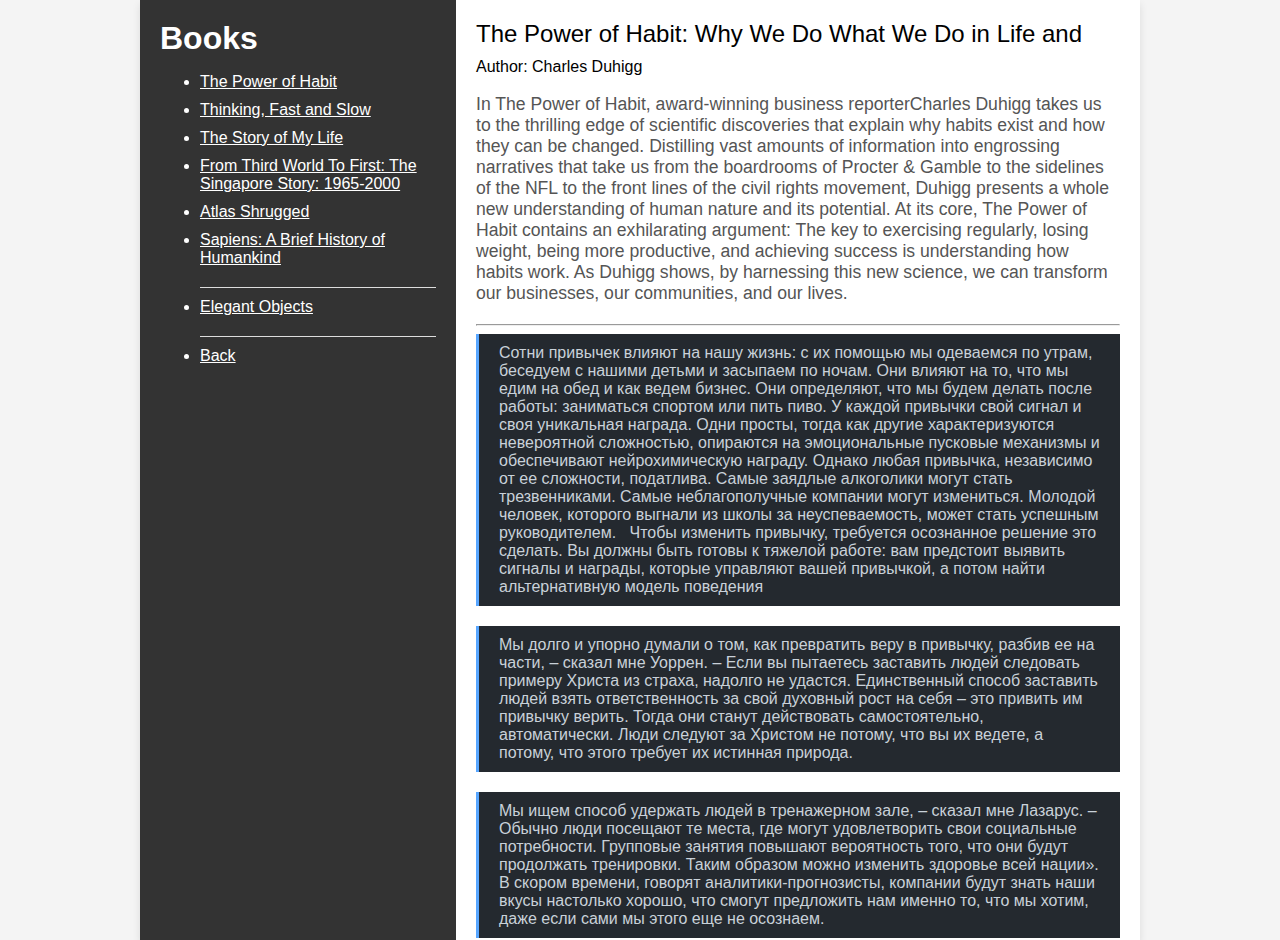
<file: the_power_of_habit.html>
<!DOCTYPE html>
<html lang="en">
<head>
  <meta charset="UTF-8">
  <meta name="viewport" content="width=device-width, initial-scale=1.0">
  <title>The Power of Habit: Why We Do What We Do in Life and</title>
  <link rel="stylesheet" href="https://dykyi-roman.github.io/book-review/style.css">
</head>
<body>

<div class="container">
  <!-- Left section (Title) -->
  <div class="title-section">
    <h1>Books</h1>
    <ul class="book-list">
        <!-- dynamic load -->
    </ul>

    <ul class="book-list">
      <li><a class="white-text" href="https://dykyi-roman.github.io/book-review/index.html">Back</a></li>
    </ul>
  </div>

  <!-- Right section (Post and Test) -->
  <div class="content-section">
    <div class="post">
      <div class="post-title">The Power of Habit: Why We Do What We Do in Life and</div>
      <div>Author: Charles Duhigg</div>
      <div class="post-content">
        <p>In The Power of Habit, award-winning business reporterCharles Duhigg takes us to the thrilling edge of scientific discoveries that explain why habits exist and how they can be changed. Distilling vast amounts of information into engrossing narratives that take us from the boardrooms of Procter & Gamble to the sidelines of the NFL to the front lines of the civil rights movement, Duhigg presents a whole new understanding of human nature and its potential. At its core, The Power of Habit contains an exhilarating argument: The key to exercising regularly, losing weight, being more productive, and achieving success is understanding how habits work. As Duhigg shows, by harnessing this new science, we can transform our businesses, our communities, and our lives.</p>
      </div>
    </div>

    <hr>

<div class="note">
Сотни привычек влияют на нашу жизнь: с их помощью мы одеваемся по утрам, беседуем с нашими детьми и засыпаем по ночам. Они влияют на то, что мы едим на обед и как ведем бизнес. Они определяют, что мы будем делать после работы: заниматься спортом или пить пиво. У каждой привычки свой сигнал и своя уникальная награда. Одни просты, тогда как другие характеризуются невероятной сложностью, опираются на эмоциональные пусковые механизмы и обеспечивают нейрохимическую награду. Однако любая привычка, независимо от ее сложности, податлива. Самые заядлые алкоголики могут стать трезвенниками.
Самые неблагополучные компании могут измениться. Молодой человек, которого выгнали из школы за неуспеваемость, может стать успешным руководителем.  

Чтобы изменить привычку, требуется осознанное решение это сделать. Вы должны быть готовы к тяжелой работе: вам предстоит выявить сигналы и награды, которые управляют вашей привычкой, а потом найти альтернативную модель поведения    
</div>

     <div class="note">
      Мы долго и упорно думали о том, как превратить веру в привычку, разбив ее на части, – сказал мне Уоррен. – Если вы пытаетесь заставить людей следовать примеру Христа из страха, надолго не удастся. Единственный способ заставить людей взять ответственность за свой духовный рост на себя – это привить им привычку верить.
Тогда они станут действовать самостоятельно, автоматически. Люди следуют за Христом не потому, что вы их ведете, а потому, что этого требует их истинная природа.
      </div>

    <div class="note">
      Мы ищем способ удержать людей в тренажерном зале, – сказал мне Лазарус. – Обычно люди посещают те места, где могут удовлетворить свои социальные потребности. Групповые занятия повышают вероятность того, что они будут продолжать тренировки. Таким образом можно изменить здоровье всей нации».
В скором времени, говорят аналитики-прогнозисты, компании будут знать наши вкусы настолько хорошо, что смогут предложить нам именно то, что мы хотим, даже если сами мы этого еще не осознаем.
  </div>
    
    <div class="note">
Логическими моделями – старыми привычками – доминировали новые.Аппаратура по-прежнему регистрировала нейронную активность, связанную с прежним поведением, но эти импульсы вытеснили новые побуждения.Изменились не только привычки Лайзы, но и ее мозг.Ученые не сомневались: изменения вызваны не поездкой в Каир, не разводом и даже не путешествием по пустыне.Дело было в том, что Лайза сосредоточилась на изменении одной-единственной привычки – курения.Все участники исследования прошли через аналогичный процесс.Сосредоточив внимание на одной модели поведения – так называемой «краеугольной привычке», – Лайза научилась перепрограммировать и другие шаблоны в своей жизни.На такие перемены способны не только отдельные люди, но и целые организации.Компании вроде «Procter & Gamble», «Starbucks», «Alcoa» и «Target» манипулируют привычками, чтобы влиять не только на манеру работать и общаться своих сотрудников, но и на наше с вами покупательское поведение (хотя мы об этом даже не догадываемся). – Я хочу показать вам один из ваших последних снимков, – сказал исследователь Лайзе ближе к концу обследования и вывел на экран компьютера изображение ее головного мозга. – Эти области...
</div><div class="note">

Ваш мозг до сих пор посылает сигналы, которые заставляли вас переедать.Тем не менее вот тут, – и он указал на участок ближе ко лбу, – возник новый вид активности.Мы полагаем, что именно здесь берут свое начало поведенческое торможение и самодисциплина. С каждым вашим приходом активность этого отдела только усиливает
</div><div class="note">

Изменения вызваны не поездкой в Каир, не разводом и даже не путешествием по пустыне.Дело было в том, что Лайза сосредоточилась на изменении одной-единственной привычки – курения.Все участники исследования прошли через аналогичный процесс.Сосредоточив внимание на одной модели поведения – так называемой «краеугольной привычке», – Лайза научилась перепрограммировать и другие шаблоны в своей жизни.На такие перемены способны не только отдельные люди, но и целые организации.Компании вроде «Procter & Gamble», «Starbucks», «Alcoa» и «Target» манипулируют привычками, чтобы влиять не только на манеру работать и общаться своих сотрудников, но и на наше с вами покупательское поведение (хотя мы об этом даже не догадываемся). – Я хочу показать вам один из ваших последних снимков, – сказал исследователь Лайзе ближе к концу обследования и вывел на экран компьютера изображение ее головного мозга. – Эти области, – он указал на зону р
</div><div class="note">

Как говорится в статье, опубликованной исследователем из университета Дьюка в 2006 году, более 40 % действий, которые человек совершает каждый день, – не настоящие решения, а привычки.
</div><div class="note">

Данный процесс представляет собой трехступенчатый цикл, или петлю. Первая ступень – это сигнал. Сигнал – пусковой механизм, который велит мозгу перейти в автоматический режим и подсказывает, какую привычку использовать. Вторая ступень – собственно привычное действие (физическое, умственное или эмоциональное). И наконец, третья ступень – это награда, которая помогает мозгу сообразить, стоит ли запоминать данную конкретную петлю на будущее
</div><div class="note">

Привычки – не что-то неизбежное.Как мы увидим в следующих двух главах, привычки можно игнорировать, модифицировать или заменить на другие.Если так, спросите вы, почему открытие петли привычки настолько важно? Дело в том, что петля привычки наглядно демонстрирует основополагающую истину: когда возникает привычка, мозг перестает в полной мере участвовать в процессе принятия решений.Он либо переходит в режим отдыха, либо переключается на другие задачи.Поэтому если вы не станете осознанно бороться с привычкой – если не выработаете новую программу действий, – однажды усвоенная модель поведения будет выполняться автоматически
</div><div class="note">

Мм не менее понимание механизма работы привычки – структуры петли привычки – уже само по себе облегчает их контролирование.Разложив привычку на составные части, вы можете манипулировать ими как душе угодно.«В серии экспериментов мы заставляли крыс бегать по лабиринту, пока это не стало привычкой, а затем гасили ее, изменив местоположение награды,
</div><div class="note">

Привычки никогда не исчезают полностью.Они закодированы в структурах мозга.Это огромное преимущество – только представьте, как было бы ужасно, если бы после каждого отпуска нам приходилось заново учиться водить машину.Проблема в том, что мозг не отличает плохую привычку от хорошей.Поэтому если уж у вас есть дурная привычка, то никуда она не денется – она всегда таится где-то там, в глубине, ожидая подходящего сигнала и награды»24.Вот почему так трудно выработать привычку регулярно заниматься спортом или, например, изменить пищевые пристрастия
</div><div class="note">

Привычки никогда не исчезают полностью.Они закодированы в структурах мозга.Это огромное преимущество – только представьте, как было бы ужасно, если бы после каждого отпуска нам приходилось заново учиться водить машину.Проблема в том, что мозг не отличает плохую привычку от хорошей.Поэтому если уж у вас есть дурная привычка, то никуда она не денется – она всегда таится где-то там, в глубине, ожидая подходящего сигнала и награды»24.Вот почему так трудно выработать привычку регулярно заниматься спортом или, например, изменить пищевые пристрастия.Стоит нам обзавестись привычкой сидеть на диване или перекусывать всякий раз, когда мы видим коробку пончиков, она навсегда останется в нашей голове.
</div><div class="note">

Мы можем не помнить опыт, который породил привычку, но, едва укоренившись в нашем мозге, она мгновенно начинает влиять на наши действия, хотя зачастую мы этого даже не осознаем
</div><div class="note">

Найти простой и очевидный сигнал.Второе: четко определить награду.Если правильно подобрать эти элементы, обещал Хопкинс, все остальное произойдет само собой.Возьмите «Pepsodent»: Хопкинс определил сигнал (зубной налет) и награду (красивые зубы), которые убедили миллионы людей чистить зубы каждый день.Даже сегодня правила Хопкинса представляют собой один из главных элементов учебников по маркетингу и лежат в основе миллионов рекламных кампаний
</div><div class="note">

«В наше время реклама в руках некоторых людей достигла статуса науки, – писал Хопкинс. – Если раньше реклама была не более чем азартной игрой, то сегодня она превратилась в одно из самых безопасных деловых предприятий
</div><div class="note">

Героиня первого ролика рассуждала о зале для курящих в одном из ресторанов.Всякий раз, когда она там ест, ее пиджак пахнет дымом.Друг говорит ей, что, если она воспользуется «Febreze», он устранит запах.Сигнал: запах сигарет.Награда: отсутствие запаха у одежды.Во втором ролике женщина жаловалась на свою собаку, Софи, которая обожала лежать на диване47.«Софи всегда будет пахнуть Софи, – говорит она, – но с «Febreze» моя мебель собакой не пахнет!» Сигнал: запахи домашних животных, знакомые семидесяти миллионам американских семей, которые держат домашних животных48.Награда: дом, который не пахнет конурой
</div><div class="note">

Или возьмем электронную почту.Стоит компьютеру или смартфону подать сигнал о получении нового сообщения, как наш мозг уже предвкушает возможность отвлечься.Сопротивляться желанию поскорее открыть письмо невероятно трудно.Допустим, вы сидите на совещании.Зачастую все заканчивается тем, что, устав терпеть и ерзать, вы проверяете почту, спрятав жужжащий телефон под стол – причем даже тогда, когда заранее знаете, что это всего-навсего результаты виртуального футбольного матча.
</div><div class="note">

В одной из групп 92 % участников сказали, что регулярно занимались спортом, потому что физическая нагрузка обеспечивала «хорошее самочувствие» – иными словами, они жаждали эндорфинов и других нейрохимических веществ, которые выделяются во время тренировки. В другой группе 67 % респондентов заявили, что спорт заставляет их «гордиться собой».Эти люди получали удовольствие, отслеживая свои успехи. И той и другой награды оказалось достаточно, чтобы преврат
</div><div class="note">

Потребителям нужно доказательство, что продукт работает, – сказал мне Трейси Синклер, бренд-менеджер зубных паст «Oral-B» и «Crest Kids Toothpaste». – Мы можем придать зубной пасте любой вкус – хоть черники, хоть зеленого чая.Если она вызывает прохладное покалывание, люди считают, что их рот чист.Покалывание не имеет никакого отношения к эффективности зубной пасты.Оно лишь убеждает людей, что паста действует»
</div><div class="note">

Пользоваться этой базовой формулой и создать собственную привычку может каждый.Хотите больше заниматься спортом? Сначала выберите сигнал – например, поход в спортзал сразу после пробуждения – и награду – скажем, фруктовый коктейль после каждой тренировки.Затем представьте себе этот коктейль или прилив эндорфинов, который вы ощутите.Позвольте себе предвкушать награду. В конце концов стремление к награде само будет толкать вас к дверям спортзала.
</div><div class="note">

Пена – отличная награда, – уверен бренд-менеджер Синклер. – Шампунь не обязан пениться, но мы добавляем вспенивающие вещества, потому что каждый раз, когда люди моют голову, они ждут появления пены.То же самое со стиральным порошком. И с зубной пастой – сегодня все производители добавляют лауретсульфат натрия, чтобы зубная паста пенилась лучше.На эффективность чистки это не влияет, но людям нравится, когда вокруг рта висят клочья пены.Как только покупатель начинает предвкушать пену, формируется привычка».
</div><div class="note">

Как известно, привычки – это петля из трех ступеней: сигнала, привычного действия и награды.Данджи интересовала только средняя с
</div><div class="note">

Однако, чтобы изменить старую привычку, приходится работать со старым стремлением.Короче говоря, необходимо сохранить прежние сигнал и награду, но найти способ удовлетворить стремление посредством другой программы действий
</div><div class="note">

Это кажется до смешного простым, но как только вы осознаете, как работает привычка, как только вы определите сигналы и награды, считайте, что полпути к ее изменению уже пройдено, – сказал мне Натан Эзрин, один из разработчиков реверсивного тренинга98. – Вроде бы изменить привычку должно быть сложнее.Все дело в том, что мозг можно перепрограммировать.Требуется лишь ваше искреннее желание
</div><div class="note">

Она подчеркивает один из фундаментальных принципов привычек: зачастую мы не осознаем желания, управляющие нашим поведением, до тех пор пока не начнем искать их специально.Мэнди не понимала, что грызть ногти ее заставляло стремление к физической стимуляции; однако, проанализировав привычку, она без труда нашла новый способ получать ту же награду.
</div><div class="note">

Определив сигналы и награды, вы можете изменить привычное действие.По крайней мере, в большинстве случаев, но изменение некоторых привычек требует еще одного компонента – веры
</div><div class="note">

Вера – вот компонент, который превращает петлю измененной привычки в устойчивый шаблон
ают, – сказал мне третий игрок того периода. – А мы стали настоящей командой.Непередаваемое чувство! Тренер был искрой, однако дело было не тольк
</div><div class="note">

Именно по этой причине так эффективна деятельность ОАА – оно рождает веру.То же самое происходит в любой группе людей, собравшихся с одной-единственной целью – помочь друг другу измениться. В компании вера
</div><div class="note">

Мы знаем: чтобы навсегда изменить привычку, нужно верить, что такое изменение возможно.Именно по этой причине так эффективна деятельность ОАА – оно рождает веру.То же самое происходит в любой группе людей, собравшихся с одной-единственной целью – помочь друг другу измениться. В компании вера возникает быстрее и легче
</div><div class="note">

Факты очевидны: чтобы изменить привычку, нужно найти некое альтернативное действие.Лучше всего заниматься этим в составе группы – в таком случае ваши шансы на успех многократно возрастут.Важнейшее значение имеет вера; обычно она рождается из коллективного опыта, даже если сам коллектив состоит всего из двух человек.Мы знаем, что изменение возможно.Алкоголики могут бросить пить.Курильщики – перестать дымить.Вечные неудачники – стать чемпионами.Можно отучиться грызть ногти, перекусывать на работе, кричать на детей, ложиться спать под утро или беспокоиться из-за всяких пустяков
</div><div class="note">

Я знал, что должен изменить “Alcoa”, – сказал мне О’Нил. – К сожалению, нельзя просто взять и приказать людям измениться.Наш мозг работает иначе.Поэтому я р
</div><div class="note">

Исследователи обнаружили общие привычки почти в каждой изученной организации или компании.«У отдельных людей есть привычки, у групп – рутинные, – писал Джеффри Ходжсон, всю свою жизнь изучавший организационные модели. – По сути, эти рутинные действия являются организационным аналогом привычек»121.О’Нилу подобные привычки казались опасными.
</div><div class="note">

Исследователи обнаружили общие привычки почти в каждой изученной организации или компании.«У отдельных людей есть привычки, у групп – рутинные, – писал Джеффри Ходжсон, всю свою жизнь изучавший организационные модели. – По сути, эти рутинные действия являются организационным аналогом привычек
</div><div class="note">

Ключом к защите сотрудников «Alcoa», полагал О’Нил, являлось понимание причин травм.Чтобы понять причины, требовалось изучить, что именно в производственном процессе идет не так. А чтобы понять, что именно идет не так, необходимо обучить рабочих контролю качества и наиболее эффективным производственным процессам.Благодаря этому они смогут делать все правильно, а правильная работа, помимо прочего, в разы безопаснее.
</div><div class="note">

К примеру, исследования, проведенные несколько лет назад и посвященные воздействию физических упражнений на повседневную жизнь128.Когда люди начинают регулярно заниматься спортом – пусть даже редко, например раз в неделю, – они начинают менять и другие, не связанные со спортом модели поведения, причем часто делают это совершенно неосознанно.Как правило, люди, которые регулярно тренируются, начинают лучше питаться и лучше работать.Они меньше курят и проявляют больше терпения в общении с коллегами и членами семьи.Он
</div><div class="note">

Возьмем, к примеру, исследования, проведенные несколько лет назад и посвященные воздействию физических упражнений на повседневную жизнь128.Когда люди начинают регулярно заниматься спортом – пусть даже редко, например раз в неделю, – они начинают менять и другие, не связанные со спортом модели поведения, причем часто делают это совершенно неосознанно.Как правило, люди, которые регулярно тренируются, начинают лучше питаться и лучше работать.Они меньше курят и проявляют больше терпения в общении с коллегами и членами семьи.Они реже пользуются кредитными картами и говорят, что испытывают меньше стресса.Не очень понятно почему
</div><div class="note">

В начале 1970-х годов Целевая группа по правам геев Американской библиотечной ассоциации решила сосредоточиться на одной скромной цели: убедить Библиотеку Конгресса перенести книги об освободительном движении геев из категории 71–471 («Аномальные сексуальные отношения, в том числе преступления на сексуальной почве»)135 в какуюнибудь другую, менее уничижительную категорию. В 1972 году Библиотека Конгресса согласилась отнести книги к новой категории, HQ 76. 5 («Гомосексуализм, лесбиянство – движение гомосексуалистов, движение гомофилов»).Незначительный сдвиг в старой организационной привычке – расстановке книг на полке – дал потрясающий эффект
</div><div class="note">

Сопоставив эти факторы с показателями успешного окончания академии, ученые обнаружили, что все они имели гораздо меньшее значение, нежели так называемая «твердость характера»144 – склонность «годами усердно трудиться и сохранять интерес вопреки неудачам, невзгодам и периодическому отсутствию прогресса»145
</div><div class="note">

В основе учебной программы «Starbucks» лежит акцент на крайне важной привычке: силе воли.Многочисленные исследования показывают: сила воли – важнейшая ключевая привычка, необходимая для достижения личного успеха148. В рамках исследования 2005 года, например, ученые из Пенсильванского университета проанализировали личные характеристики 164 учащихся восьмого класса: в частности, их IQ и другие факторы, в том числе сколько силы воли проявили школьники, согласно результатам тестов на самодисциплину.Восьмиклассники, обладавшие высоким уровнем силы воли, чаще получали хорошие оценки на уроках и поступали в более престижные учебные заведения.Они реже пропускали занятия, тратили меньше времени на просмотр телевизора и больше – на выполнение домашних заданий.«Дисциплинированные подростки опережали своих более импульсивных сверстников по всем показателям академической успеваемости, – писали исследователи. – Самодисциплина – более надежный предиктор успеваемости, нежели IQ.Кроме того, в отличие от IQ уровень самодисциплины позволял спрогнозировать, какие дети улучшат свои отметки к концу учебного года… Самодисциплина оказывает большее влияние на успеваемость, чем умственные способности».
</div><div class="note">

Оказалось, что четырехлетние дети, которые дольше всех могли откладывать удовольствие, получали самые высокие отметки, а в тесте SAT набирали на двести десять баллов больше, чем все остальные.Они пользовались большей популярностью и реже употребляли наркотики.Другими словами, если в дошкольном возрасте вы знали, как избежать соблазна съесть пастилу, то в подростковом возрасте вам также было известно, как вовремя приходить на занятия, делать домашние задания, заводить друзей и противостоять давлению со стороны сверстников
</div><div class="note">

Сила воли – не просто навык.Это мышца, которая, подобно мышцам на руках или на ногах, устает от напряженной работы.Поэтому на другие вещи остается меньше энергии»
</div><div class="note">

Когда заставляешь себя ходить в спортзал, вовремя садиться за домашнее задание или есть салат вместо гамбургера, меняется весь образ мыслей, – сказал Тодд Хизертон, исследователь из Дартмута, который принимал участие в исследованиях силы воли159. – Люди учатся лучше контролировать свои желания.Узнают, как противостоять соблазнам.Как только это войдет в привычку, мозг сам будет сосредоточиваться на поставленной цели»
</div><div class="note">

Они оплачивали занятия по похудению и предлагали сотрудникам бесплатное членство в спортивных клубах163 в надежде, что это сподвигнет их лучше готовить и подавать кофе.Посещаемость была нестабильная.Сотрудники жаловались, что им тяжело высидеть все занятие, и не желали идти в спортзал после целого рабочего дня.«Если у человека возникают проблемы с самодисциплиной на работе, то у него, вероятно, возникнут проблемы с посещением занятий по этой самодисциплине и после работы», – сказал Мьюрейвен.
</div><div class="note">

В учебных пособиях оставлены десятки пустых страниц, где сотрудники записывают собственные планы по преодолению сложных моментов.Затем они пробуют эти планы в действии и отрабатывают их до тех пор, пока реакция не становится автоматической169.Вот так сила воли превращается в привычку: человек заранее выбирает определенное поведение, а затем следует ему всякий раз, когда сталкивается с критической ситуацией. И пациенты, заполнявшие брошюры, и Трэвис, изучавший метод ВСРБО, – все они заранее решали, как реагировать на определенный сигнал – больную мышцу ил
</div><div class="note">

Отуда же у него взялось столько решимости – и силы воли, – чтобы подняться от социального жилья до личного самолета? «Я и сам не знаю, – сказал он мне. – Моя мама всегда говорила: “Ты пойдешь учиться в колледж, станешь специалистом, и мы все будем тобой гордиться”.Она постоянно спрашивала: “Чем займешься сегодня вечером? Что намерен делать завтра? Откуда ты знаешь, что готов к тесту?” Это научило меня ставить цели».
</div><div class="note">

Мне очень повезло, – добавил он. – И я искренне верю: если сказать людям, что у них есть все, чтобы доби
И я искренне верю: если сказать людям, что у них есть все, чтобы добиться успеха, то в один прекрасный день они докажут, что вы правы»
</div><div class="note">

Когда людей просят сделать нечто, требующее самоконтроля, они устают гораздо меньше, если думают, что делают это по собственному желанию – что это их собственный выбор или нечто приятное или полезное для окружающих.Если же им кажется, что они лишены
</div><div class="note">

«Мы стали просить партнеров использовать свой интеллект и творческие способности, а не приказывать им достать кофе из коробки, поставить чашку сюда, это делать именно так, – сказал Крис Энгсков, вице-президент “Starbucks”. – Люди хотят сами управлять своей жизнью».
</div><div class="note">

«Власть привычки.Почему мы живем и работаем именно так, а не иначе» «Мы стали просить партнеров использовать свой интеллект и творческие способности, а не приказывать им достать кофе из коробки, поставить чашку сюда, это делать именно так, – сказал Крис Энгсков, вице-президент “Starbucks”. – Люди хотят сами управлять своей жизнью».
</div><div class="note">

Мы стали просить партнеров использовать свой интеллект и творческие способности, а не приказывать им достать кофе из коробки, поставить чашку сюда, это делать именно так, – сказал Крис Энгсков, вице-президент “Starbucks”. – Люди хотят сами управлять своей жизнью».
</div><div class="note">

Большую часть поведения фирмы, – писали они, – следует рассматривать как отражение общих привычек и стратегических направлений, берущих начало из прошлого фирмы», а не «результат подробного изучения отдаленных ветвей древа решений». В переводе на язык людей, далеких от теоретической экономики, это означает следующее: может показаться, что большинство организаций делает рациональный выбор на основе осознанного процесса принятия решений, но на самом деле компании работают иначе.Фирмы руководствуются давно устоявшимися организационными привычками, моделями, которые зачастую возникают из независимых решений тысяч сотрудников190.Эти привычки влияют на организацию гораздо больше, чем считалось ран
</div><div class="note">

Нельсон и Уинтер отметили, что в реальном мире все иначе.Компании – не большие счастливые семьи, в которых все мило общаются друг с другом.Скорее большинство состоит из отдельных «княжеств»: их начальники соперничают за власть и доверие, расхваливают собственную работу и принижают работу конкурентов.Подразделения и отделы воюют за ресурсы и вредят друг другу, чтобы украсть чужую славу, а руководители, опасаясь «переворота», регулярно натравливают подчиненных друг на друга.Компания – не семья.Компания – поле боя.
</div><div class="note">

Раньше компании знали только ту информацию, которую их клиенты хотели им сообщить, – сказал Том Давенпорт, один из ведущих исследователей корпоративных методов использования данных. – Этот мир уже в прошлом.Вы будете в шоке, узнав, сколько вокруг информации.Все компании покупают ее, ибо это единственный способ выжить».Если раз в неделю – около 18. 30 в будний день – вы покупаете коробку хлопьев, а в июле и октябре – большие мешки для мусора и оплачиваете покупки кредитной картой «Target», то статистики и компьютерные программы компании установят, что у вас есть дети и что вы привыкли заезжать в магазин по дороге с работы. А еще у вас есть газон, который нужно стричь летом, и деревья, которые сбрасывают листья осенью
</div><div class="note">

С точки зрения непрофессионала, два покупателя, которые купили апельсиновый сок, ничем не отличаются друг от друга.Только математик может вычислить, что один из них – 34-летняя женщина, которая покупает сок детям (и, следовательно, ей пригодится купон на DVD-диск «Паровозик Томас»), а второй – двадцативосьмилетний холостяк, который пьет сок после пробежки (и, следовательно, может воспользоваться скидками на кроссовки).
</div><div class="note">

Андресон хотел знать, почему эти люди отступили от обычных моделей поведения.То, что он обнаружил, стало одним из основополагающих элементов современной теории маркетинга: вероятность изменения покупательских привычек наиболее высока в переломные моменты жизни потребителя.
</div><div class="note">

Что бы вы ни продавали – новую песню, новую еду или новую кроватку, – суть одна: если облечь новинку в старые привычки, общество примет ее быстрее и легче
</div><div class="note">

«Подождите, вот родится у вас второй малыш, – улыбнулся Поул, – и мы пришлем купоны на нужные товары еще до того, как вы сами сообразите, что они вам нужны». 
</div><div class="note">

Движение зарождается благодаря социальным привычкам дружить и сильным связям между близкими знакомыми. • Движение набирает силу благодаря привычкам сообщества, а также слабым связям между районами и кланами. • Движение существует, потому что его лидеры прививают участникам новые привычки, которые вызывают чувства собственного достоинства и общности
</div><div class="note">

Первое массовое движение современной эпохи в борьбе за гражданские права могло вспыхнуть в ответ на любой из предыдущих арестов.Но оно началось с Розы Паркс, потому что у нее было много разных, сплоченных друзей, которые отреагировали на ее арест так, как и следовало друзьям, – следуя социальным привычкам дружбы, они единодушно поддержали ее.
</div><div class="note">

Многие были уверены, что акция протеста ограничится одним днем.Протесты возникают ежедневно, по всей планете, но почти все быстро затухают.Ни у кого не оказывается достаточного количества друзей, чтобы изменить мир.
</div><div class="note">

Грановеттер обнаружил следующее: при устройстве на работу слабые связи зачастую важнее сильных связей – близких друзей, поскольку слабые связи обеспечивают доступ к социальным сетям, к которым мы не принадлежим.Многие из людей, опрошенных Грановеттером, узнали о новых вакансиях благодаря слабым связям, а не от близких друзей, что совершенно логично, ибо мы разговариваем с ближайшими друзьями постоянно, работаем вместе с ними или читаем одни и те же
</div><div class="note">

Изучив механизмы распространения мнений, сплетен и политических движений в обществе, социологи обнаружили общую закономерность: слабые связи и знакомства часто оказывают не меньшее – если не большее – влияние, чем связи с близкими друзьями
</div><div class="note">

Таков третий аспект роли социальных привычек в развитии общественных движений: чтобы идея вышла за пределы сообщества, она должна стать самодвижущейся.Самый верный способ добиться этого – привить людям новые привычки, которые помогут им самостоятельно решать, в каком направлении двигаться
</div><div class="note">

В прошлом веке более 150 убийц и насильников избежали наказания, ссылаясь на автоматизм.Судьи и присяжные, действующие от имени общества, утверждали, что поскольку преступники не принимали осознанного решения совершить преступление – и осознанно не участвовали в насилии, – то не должны нести за него ответственность.
</div><div class="note">

Игроки, продолжающие делать ставки после близкого попадания, являются основными источниками прибыли казино, ипподромов и государственных лотерей.«Добавить в лотерею близкое попадание – все равно что подлить масла в огонь, – сказал мне консультант государственной лотереи, пожелавший остаться неизвестным. – Хотите знать, почему взлетели продажи? Каждый второй билет заставляет вас чувствовать, что вы почти выиграли».
</div><div class="note">

Стоит нам осознать, что привычки можно изменить, как появляется свобода выбора – и ответственность переделать их или оставить как есть.Как только вы поймете, что привычки поддаются перестройке, вам станет проще управлять их силой. У вас останется только один вариант: приступить к действию.***202
</div><div class="note">

Позже он напишет, что воля к вере – важнейший элемент веры в изменения, а привычки – один из важнейших методов формирования этой веры.Именно привычки, отметил он, позволяют нам «поначалу делать нечто с трудом, потом делать это с меньшими усилиями и, наконец, когда практики достаточно, выполнять действие полумеханически или вообще почти бессознательно»
</div><div class="note">

у в нашей книге нет ни одного рецепта.Вместо этого я, надеюсь, дал кое-что другое: основу для понимания механизмов привычек и руководство по экспериментированию с ними.Одни привычки легко поддаются анализу и влиянию.Другие являются более сложными и устойчивыми и требуют длительного изучения.Есть и такие, процесс изменения которых не заканчивается никогда.
</div><div class="note">

Иными словами, привычка – это формула, которой наш мозг следует автоматически: увидев СИГНАЛ, я совершаю ПРИВЫЧНОЕ ДЕЙСТВИЕ, чтобы получить НАГРАДУ.Чтобы перестроить эту формулу, необходимо снова начать делать выбор.Как показывают многочисленные исследования, самый простой способ этого добиться – разработать план. В психологии такие планы называются «реализационными намерениями»
</div>

  
    <div class="test-section">
      <div class="test-question">Useful links</div>
      <div class="test-answer">...</a>
      </div>
    </div>
  </div>
</div>

<script src="https://dykyi-roman.github.io/book-review/index.js"></script>
  
</body>
</html>
</file>
